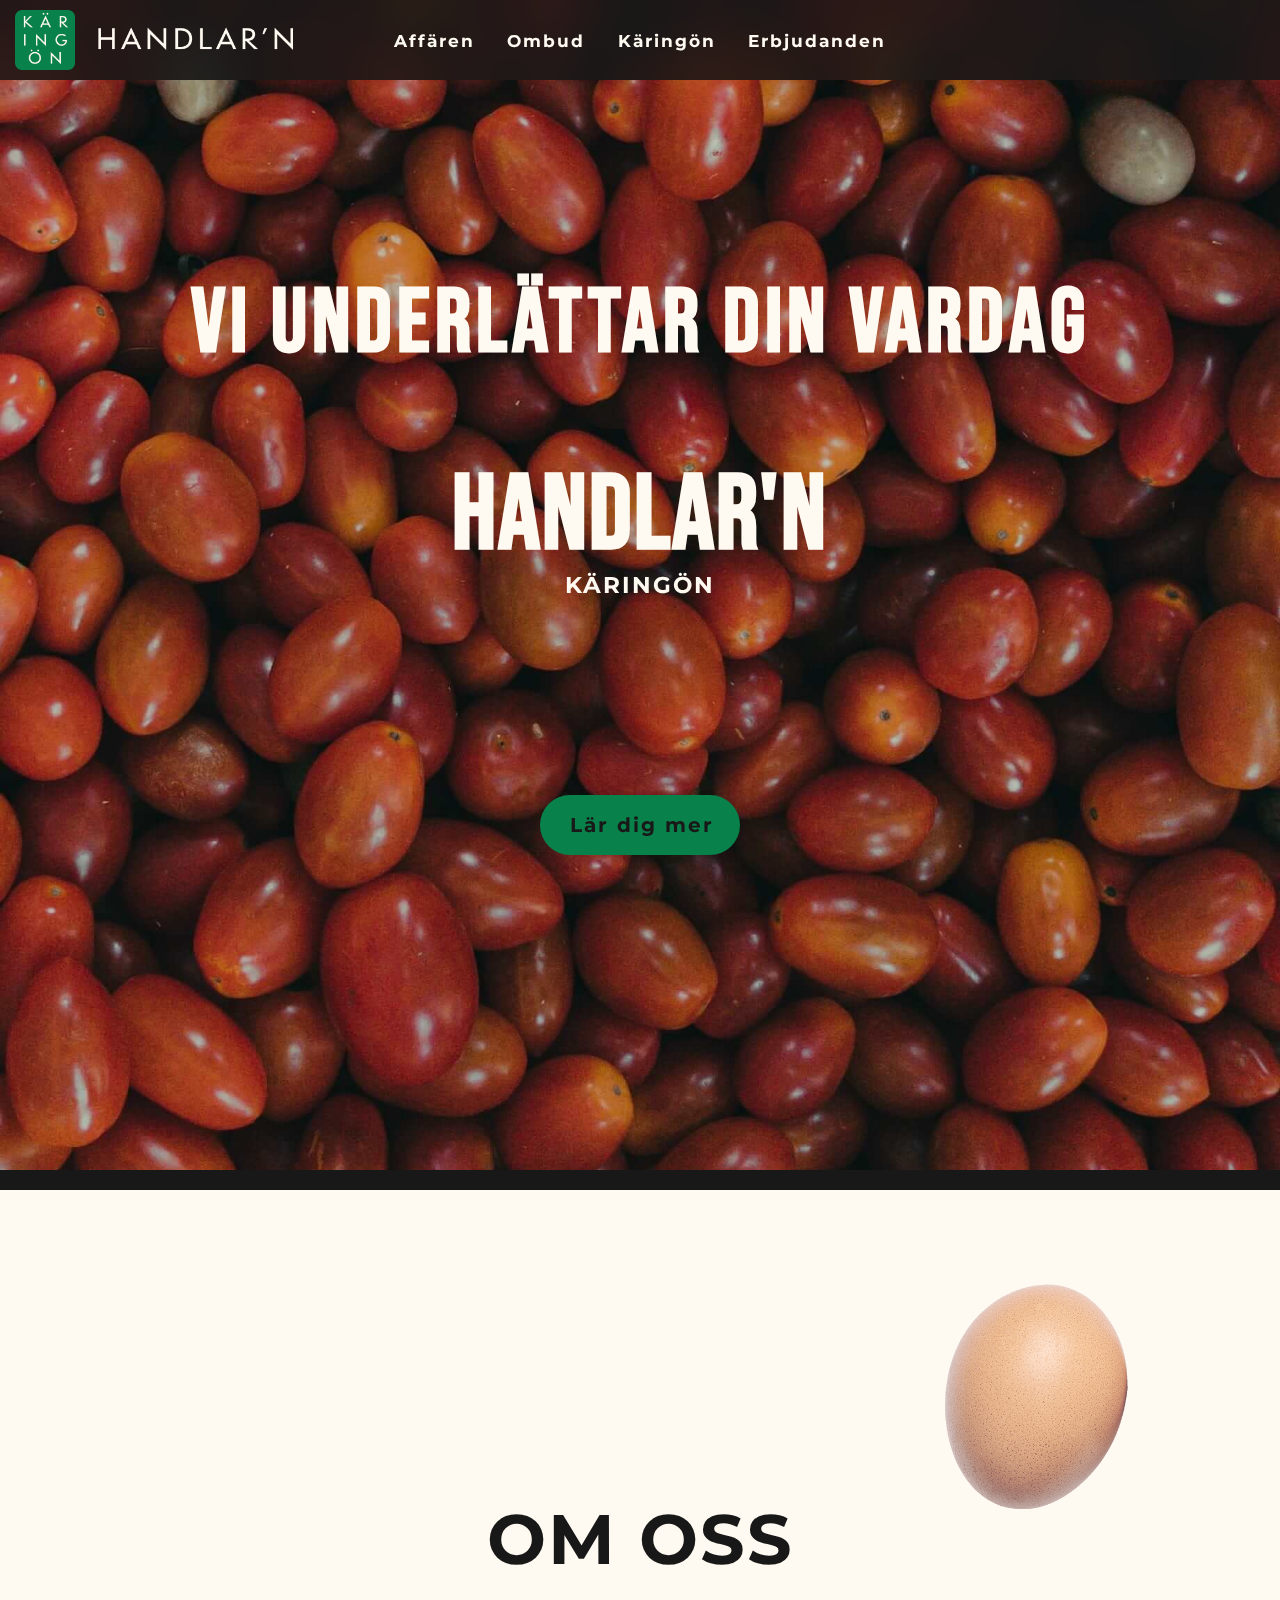
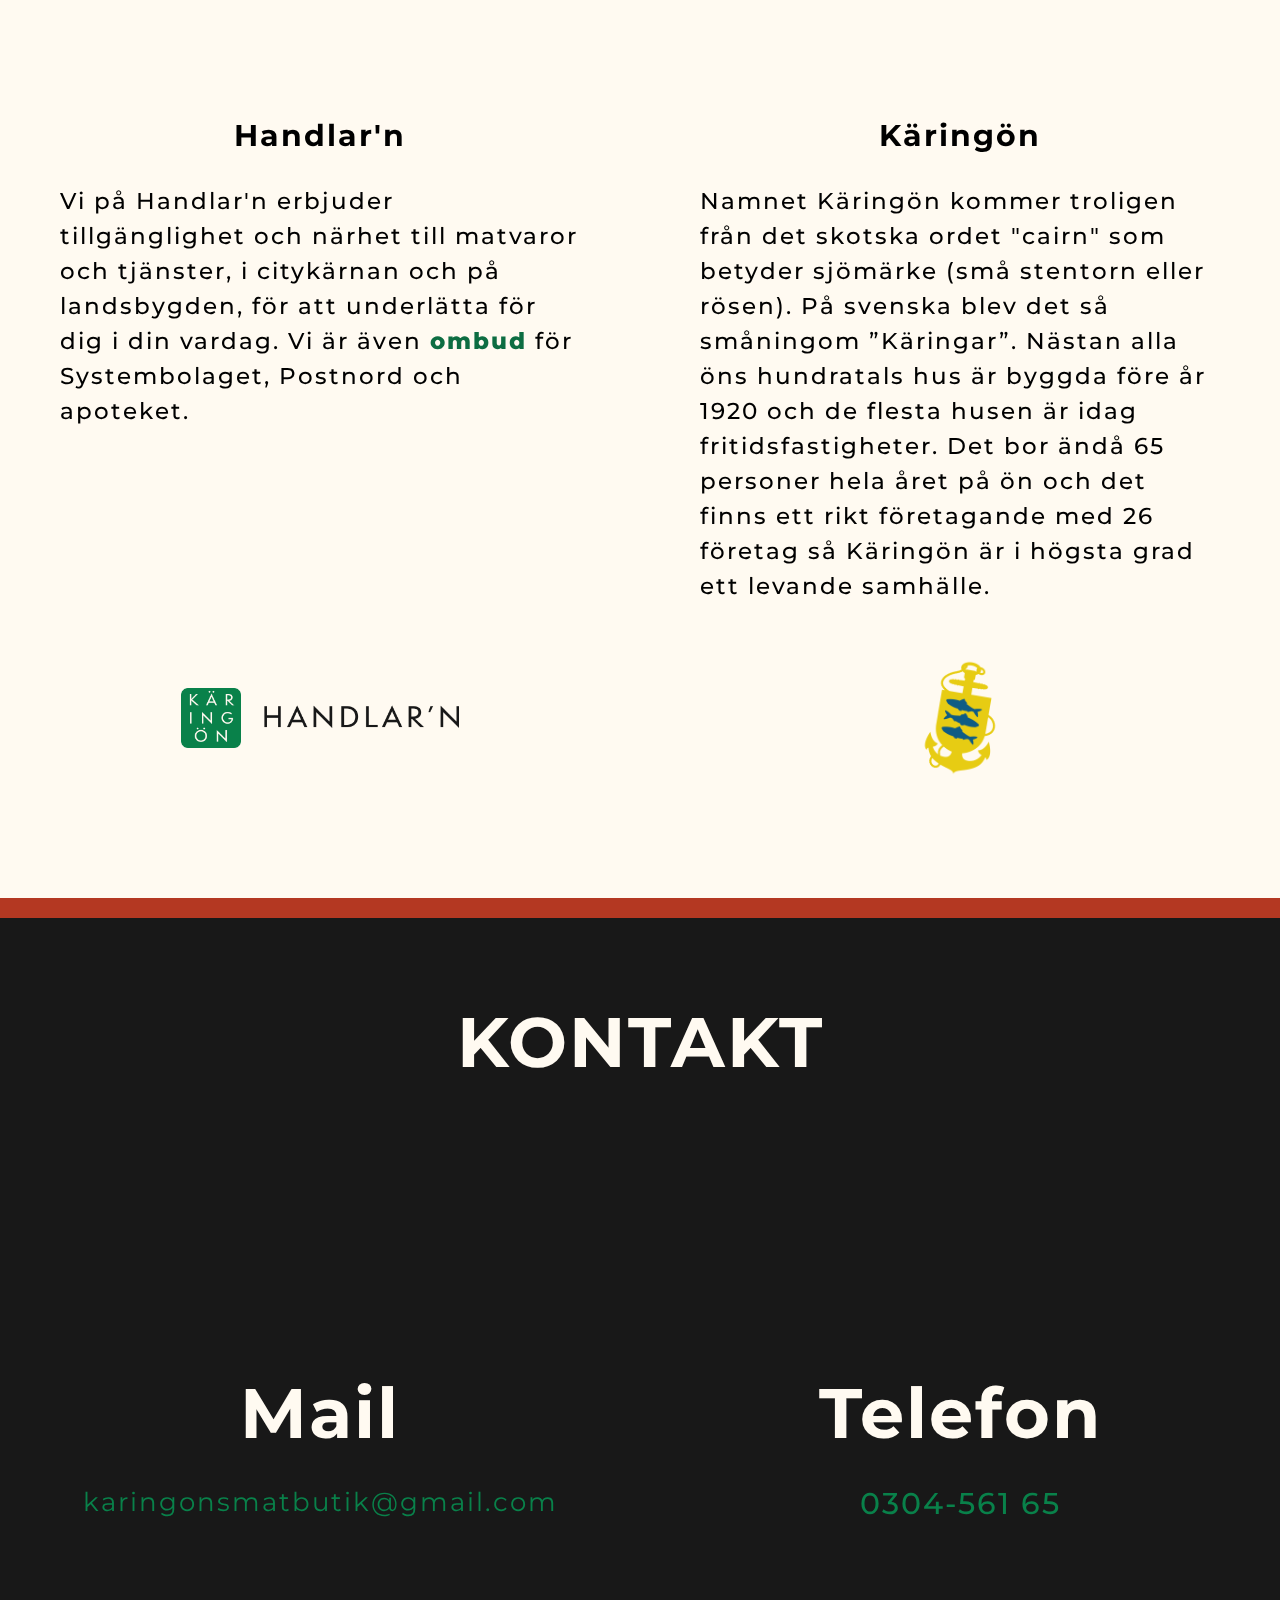
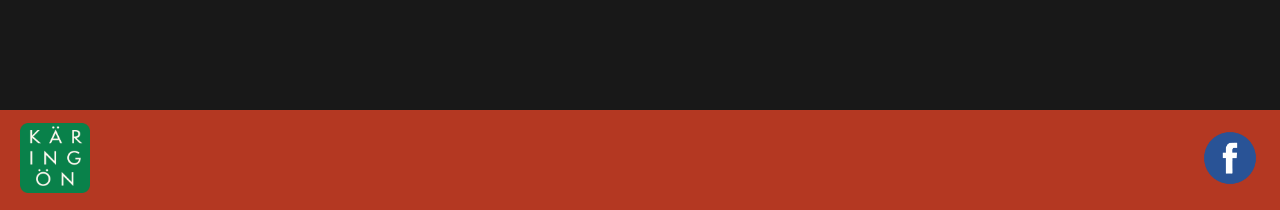
<file: index.html>
<!DOCTYPE html>
<html lang="en">

<head>
    <meta charset="UTF-8">
    <meta name="viewport" content="width=device-width, initial-scale=1">
    <link rel="stylesheet" href="css/style.css">
    <title>Hem | Handlar'n</title>

</head>

<body>

    <main id="index_wrapper">

        <div id="more_info_btn">

            <div id="more_info_text">
                <h3>Lär dig mer</h3>
            </div>

        </div>

        <div class="mobile_nav">

            <ul class="nav_list">

                <li class="nav_list_item">

                    <a class="nav_list_link" href="storeInfo.html">
                        <h2>Affären</h2>
                    </a>

                </li>

                <li class="nav_list_item">

                    <a class="nav_list_link" href="ombud.html">
                        <h2>Ombud</h2>
                    </a>

                </li>

                <li class="nav_list_item">

                    <a class="nav_list_link" href="karingon.html">
                        <h2>Käringön</h2>
                    </a>

                </li>

                <li class="nav_list_item">

                    <a class="nav_list_link" href="news.html">
                        <h2>Erbjudanden</h2>
                    </a>

                </li>

            </ul>

        </div>

        <header id="index_header">

            <div id="header_logo_wrapper">
                <a href="index.html" id="header_logo_link">
                    <img id="header_logo_img_full" src="img/logo/logotyp_full_white.png"
                        alt="Logotyp, Handlar'n Käringön">
                    <img id="header_logo_img_small" src="img/logo/logotyp_small.png" alt="Logotyp, Handlar'n Käringön">
                </a>
            </div>

            <div id="mobile_nav_btn_wrapper">
                <img id="mobile_nav_btn_img" src="img/menu_icon4.png" alt="Mobil meny knapp">
            </div>

            <nav id="index_nav">

                <ul class="nav_list">

                    <li class="nav_list_item">

                        <a class="nav_list_link" href="storeInfo.html">
                            <h2>Affären</h2>
                        </a>

                    </li>

                    <li class="nav_list_item">

                        <a class="nav_list_link" href="ombud.html">
                            <h2>Ombud</h2>
                        </a>

                    </li>

                    <li class="nav_list_item">

                        <a class="nav_list_link" href="karingon.html">
                            <h2>Käringön</h2>
                        </a>

                    </li>

                    <li class="nav_list_item">

                        <a class="nav_list_link" href="news.html">
                            <h2>Erbjudanden</h2>
                        </a>

                    </li>
                </ul>

            </nav>

        </header>

        <section class="first_section" id="welcome">
            <div id="welcome_title">
                <h1>VI UNDERLÄTTAR DIN VARDAG</h1>
            </div>

            <div id="welcome_content">
                <div id="welcome_text_1">
                    <h3>HANDLAR'N
                    </h3>
                </div>

                <div id="welcome_text_2">
                    <h3> KÄRINGÖN
                    </h3>
                </div>

            </div>


        </section>

        <div class="black_border"></div>

        <section id="om_oss_wrapper">

            <div id="om_oss_egg_background">
                <img src="img/egg_only_one.png" alt="Ett ägg">
            </div>

            <div class="section_title_container" id="om_oss_title_container">
                <h2 class="section_title">OM OSS</h2>
            </div>

            <div class="info_text" id="store_info">

                <h2>Handlar'n</h2>

                <p>Vi på Handlar'n erbjuder tillgänglighet och
                    närhet till matvaror och tjänster, i citykärnan och på
                    landsbygden, för att
                    underlätta för dig i din vardag.
                    Vi är även
                    <a id="ombud_text_link" href="ombud.html">ombud</a>
                    för Systembolaget, Postnord
                    och apoteket.
                </p>

                <div class="info_logo" id="info_store_logo">
                    <img src="img/logo/logotyp_full_black.png" alt="Logotyp, Handlar'n">
                </div>

            </div>

            <div class="info_text" id="island_info">

                <h2>Käringön</h2>

                <p>Namnet Käringön kommer troligen från det skotska ordet "cairn" som betyder sjömärke
                    (små stentorn eller rösen). På svenska blev det så småningom ”Käringar”. Nästan alla öns hundratals
                    hus är
                    byggda före år 1920 och de flesta husen är idag fritidsfastigheter.

                    Det bor ändå 65 personer hela året på ön och det finns ett rikt företagande
                    med 26 företag så Käringön är
                    i högsta grad ett levande samhälle.
                </p>

                <div class="info_logo" id="info_island_logo">
                    <a target="_blank" href="https://www.xn--destinationkringn-1qb06a.se/sv-SE">
                        <img src="img/vpklogo.png" alt="Logotyp, VPK">
                    </a>

                </div>

            </div>

            <div id="scroll_to"></div>

            <div class="info_logo" id="info_store_logo_desk">
                <img src="img/logo/logotyp_full_black.png" alt="Logotyp, Handlar'n">
            </div>

            <div class="info_logo" id="info_island_logo_desk">
                <a target="_blank" href="https://www.xn--destinationkringn-1qb06a.se/sv-SE">
                    <img src="img/vpklogo.png" alt="Logotyp, VPK">
                </a>

            </div>

        </section>

        <div class="red_border"></div>

        <section id="kontakt">
            <div class="section_title_container" id="kontakt_title_container">
                <h2 class="section_title" id="kontakt_title">KONTAKT</h2>


            </div>

            <article class="info_text kontakt_content" id="kontakt_mail">
                <h2>Mail</h2>
                <a href="mailto:karingonsmatbutik@gmail.com">karingonsmatbutik@gmail.com</a>

            </article>

            <article class="info_text kontakt_content" id="kontakt_telefon">
                <h2>Telefon</h2>
                <p>0304-561 65</p>
            </article>

        </section>

        <footer id="index_footer">

            <div class="footer_logo_container">
                <img class="footer_logo" src="img/logo/logotyp_small.png" alt="Logotyp, Handlar'n">

            </div>

            <div class="footer_fbLogo_container">

                <a target="_blank" href="https://www.facebook.com/Handlarn-K%C3%A4ring%C3%B6n-1629274747328623/">
                    <img class="footer_fbLogo" src="img/facebook_logo.png" alt="Facebook logotyp">

                </a>

            </div>

        </footer>

    </main>

    <script src="js/main.js"></script>

</body>

</html>
</file>
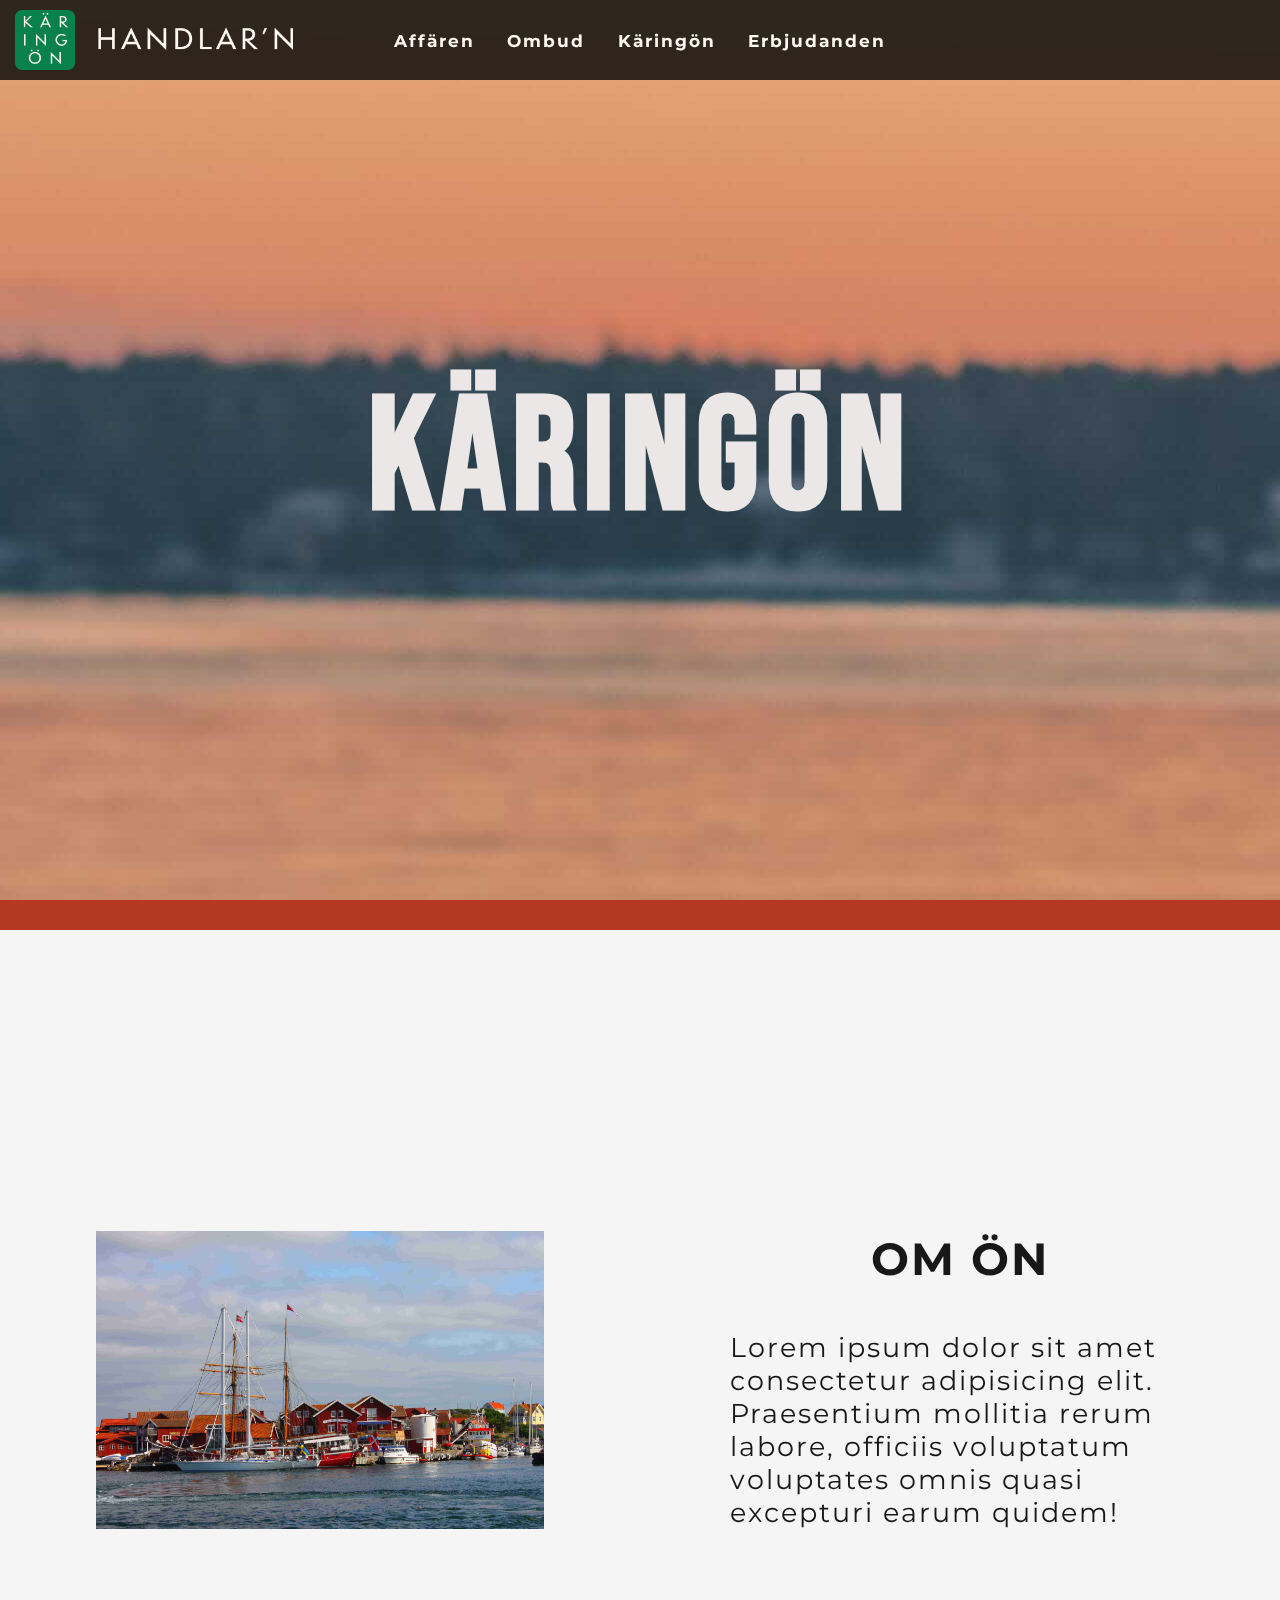
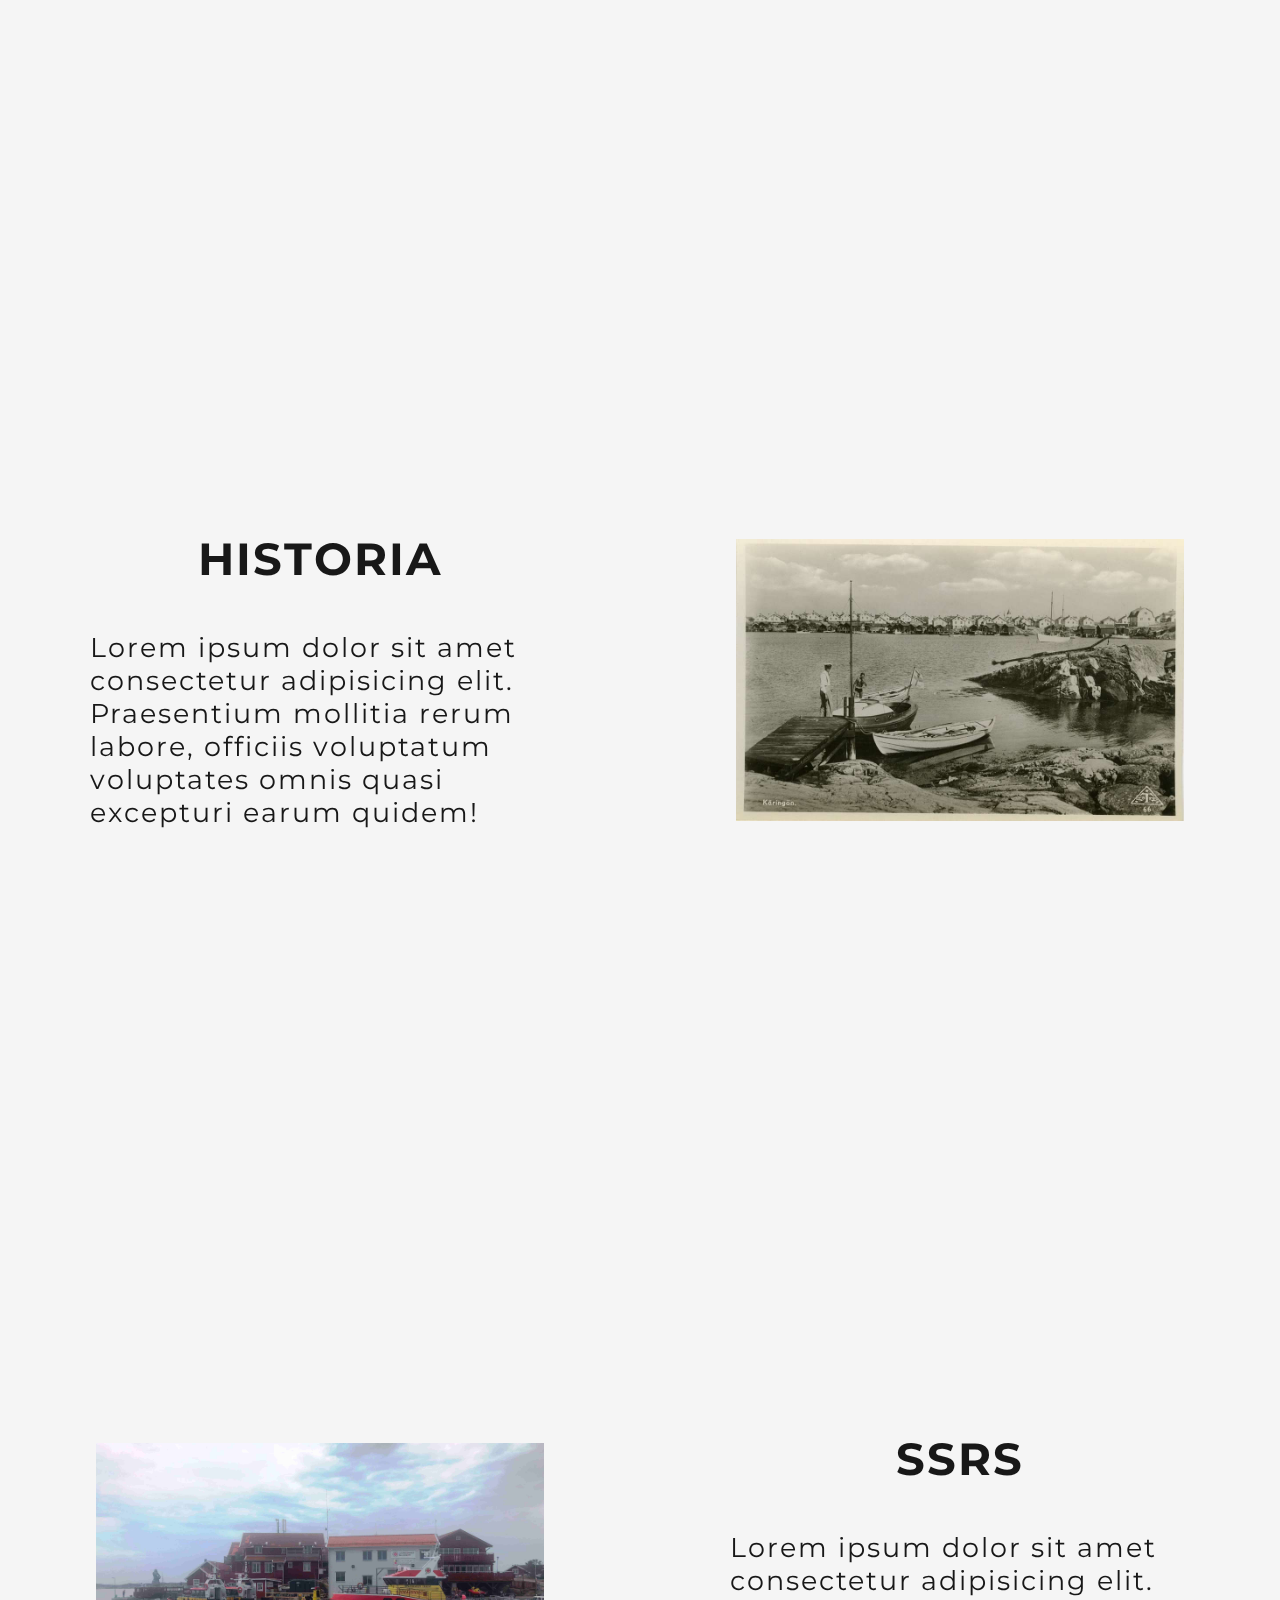
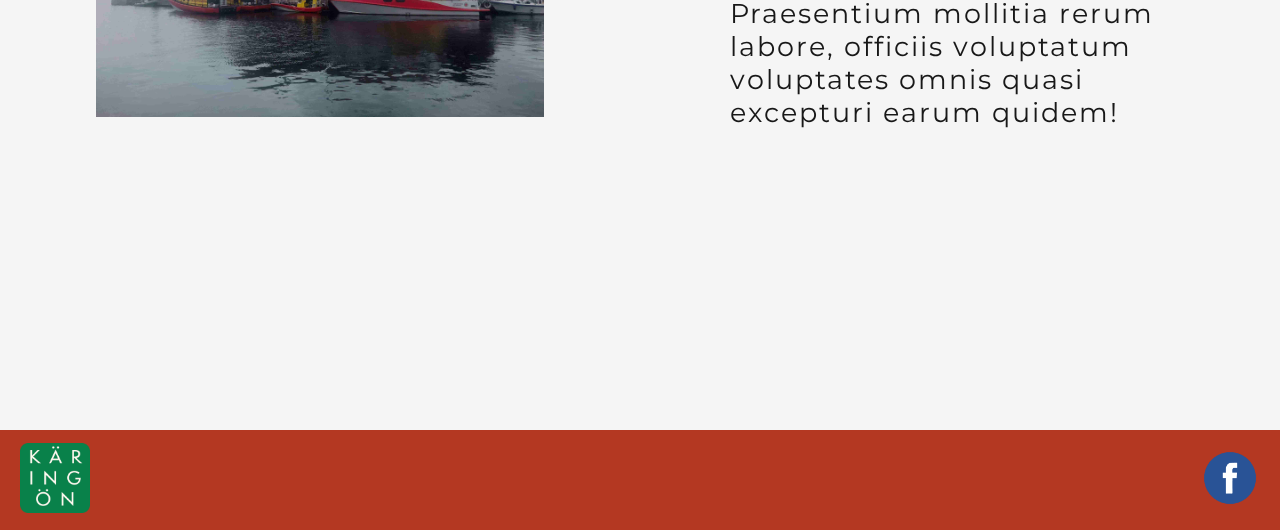
<file: karingon.html>
<!DOCTYPE html>
<html lang="en">

<head>
    <meta charset="UTF-8" />
    <meta http-equiv="X-UA-Compatible" content="IE=edge" />
    <meta name="viewport" content="width=device-width, initial-scale=1.0" />
    <title>Käringön | Handlar'n</title>
    <link rel="stylesheet" href="css/style.css" />
</head>

<body>
    <main id="karingon_wrapper">
        <div class="mobile_nav">
            <ul class="nav_list">
                <li class="nav_list_item">
                    <a class="nav_list_link" href="storeInfo.html">
                        <h2>Affären</h2>
                    </a>
                </li>

                <li class="nav_list_item">
                    <a class="nav_list_link" href="ombud.html">
                        <h2>Ombud</h2>
                    </a>
                </li>

                <li class="nav_list_item">
                    <a class="nav_list_link" href="karingon.html">
                        <h2>Käringön</h2>
                    </a>
                </li>

                <li class="nav_list_item">
                    <a class="nav_list_link" href="news.html">
                        <h2>Erbjudanden</h2>
                    </a>
                </li>
            </ul>
        </div>

        <header>
            <div id="header_logo_wrapper">
                <a href="index.html" id="header_logo_link">
                    <img id="header_logo_img_full" src="img/logo/logotyp_full_white.png"
                        alt="Logotyp, Handlar'n Käringön" />
                    <img id="header_logo_img_small" src="img/logo/logotyp_small.png"
                        alt="Logotyp, Handlar'n Käringön" />
                </a>
            </div>

            <div id="mobile_nav_btn_wrapper">
                <img id="mobile_nav_btn_img" src="img/menu_icon4.png" alt="Mobil meny knapp" />
            </div>

            <nav id="index_nav">
                <ul class="nav_list">
                    <li class="nav_list_item">
                        <a class="nav_list_link" href="storeInfo.html">
                            <h2>Affären</h2>
                        </a>
                    </li>

                    <li class="nav_list_item">
                        <a class="nav_list_link" href="ombud.html">
                            <h2>Ombud</h2>
                        </a>
                    </li>

                    <li class="nav_list_item">
                        <a class="nav_list_link" href="karingon.html">
                            <h2>Käringön</h2>
                        </a>
                    </li>
                    <li class="nav_list_item">
                        <a class="nav_list_link" href="news.html">
                            <h2>Erbjudanden</h2>
                        </a>
                    </li>
                </ul>
            </nav>
        </header>

        <div id="karingon_title_container">
            <h1>KÄRINGÖN</h1>
        </div>

        <div id="karingon_border"></div>

        <article class="k_img" id="k_img_about_island">
            <img src="img/karingon_hamn.jpg" alt="Hamnen på Käringön" />
        </article>

        <article class="k_text_article" id="k_about_island">
            <h3>OM ÖN</h3>
            <p>
                Lorem ipsum dolor sit amet consectetur adipisicing elit. Praesentium
                mollitia rerum labore, officiis voluptatum voluptates omnis quasi
                excepturi earum quidem!
            </p>
        </article>

        <article class="k_img" id="k_img_history">
            <img src="img/island_historia.jpg" alt="Gammal svartvit bild på Käringön" />
        </article>

        <article class="k_text_article" id="k_history">
            <h3>HISTORIA</h3>
            <p>
                Lorem ipsum dolor sit amet consectetur adipisicing elit. Praesentium
                mollitia rerum labore, officiis voluptatum voluptates omnis quasi
                excepturi earum quidem!
            </p>
        </article>

        <article class="k_img" id="k_img_ssrs">
            <img src="img/ssrs.jpg" alt="Bild på sjöräddningsbåtar i Käringöns hamn" />
        </article>

        <article class="k_text_article" id="k_ssrs">
            <h3>SSRS</h3>
            <p>
                Lorem ipsum dolor sit amet consectetur adipisicing elit. Praesentium
                mollitia rerum labore, officiis voluptatum voluptates omnis quasi
                excepturi earum quidem!
            </p>
        </article>

        <footer>
            <div class="footer_logo_container">
                <img class="footer_logo" src="img/logo/logotyp_small.png" alt="Logotyp, Handlar'n" />
            </div>

            <div class="footer_fbLogo_container">
                <a target="_blank" href="https://www.facebook.com/Handlarn-K%C3%A4ring%C3%B6n-1629274747328623/">
                    <img class="footer_fbLogo" src="img/facebook_logo.png" alt="Facebook logotyp" />
                </a>
            </div>
        </footer>
    </main>

    <script src="js/main.js"></script>
</body>

</html>
</file>
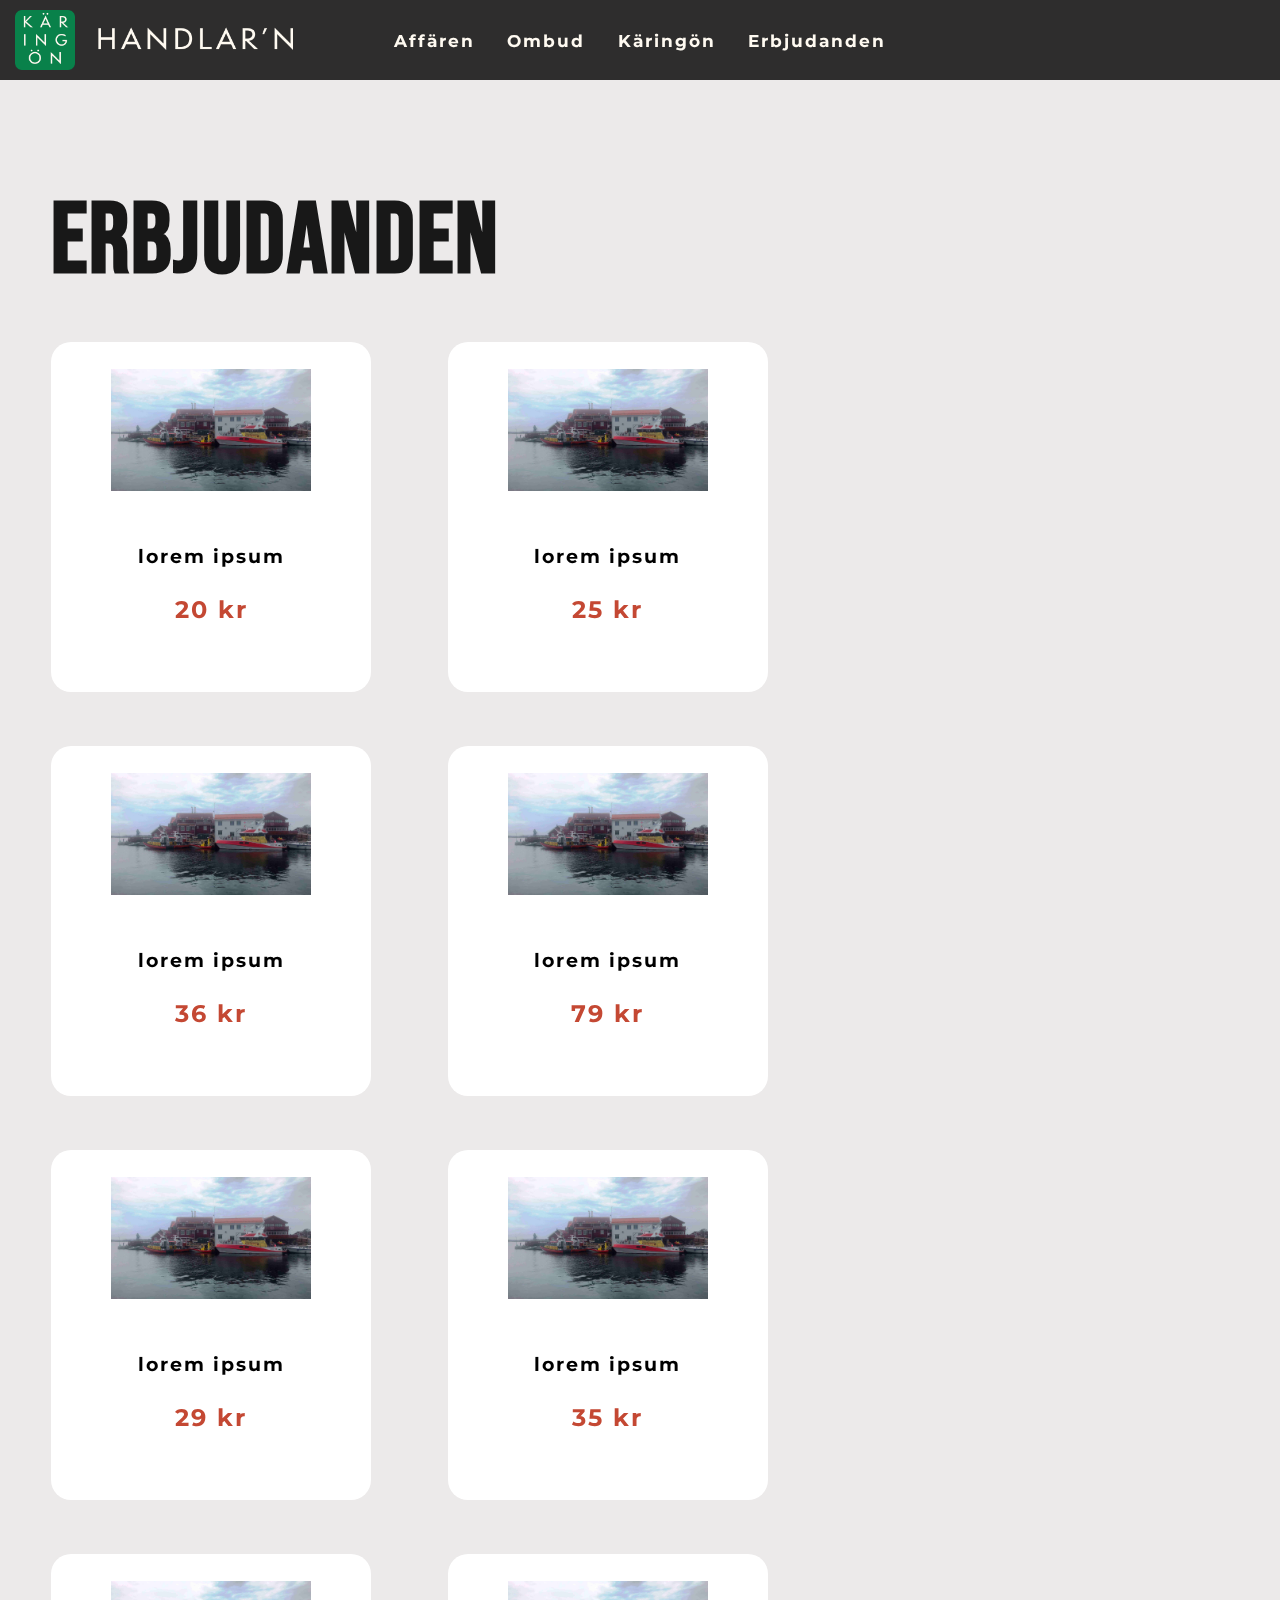
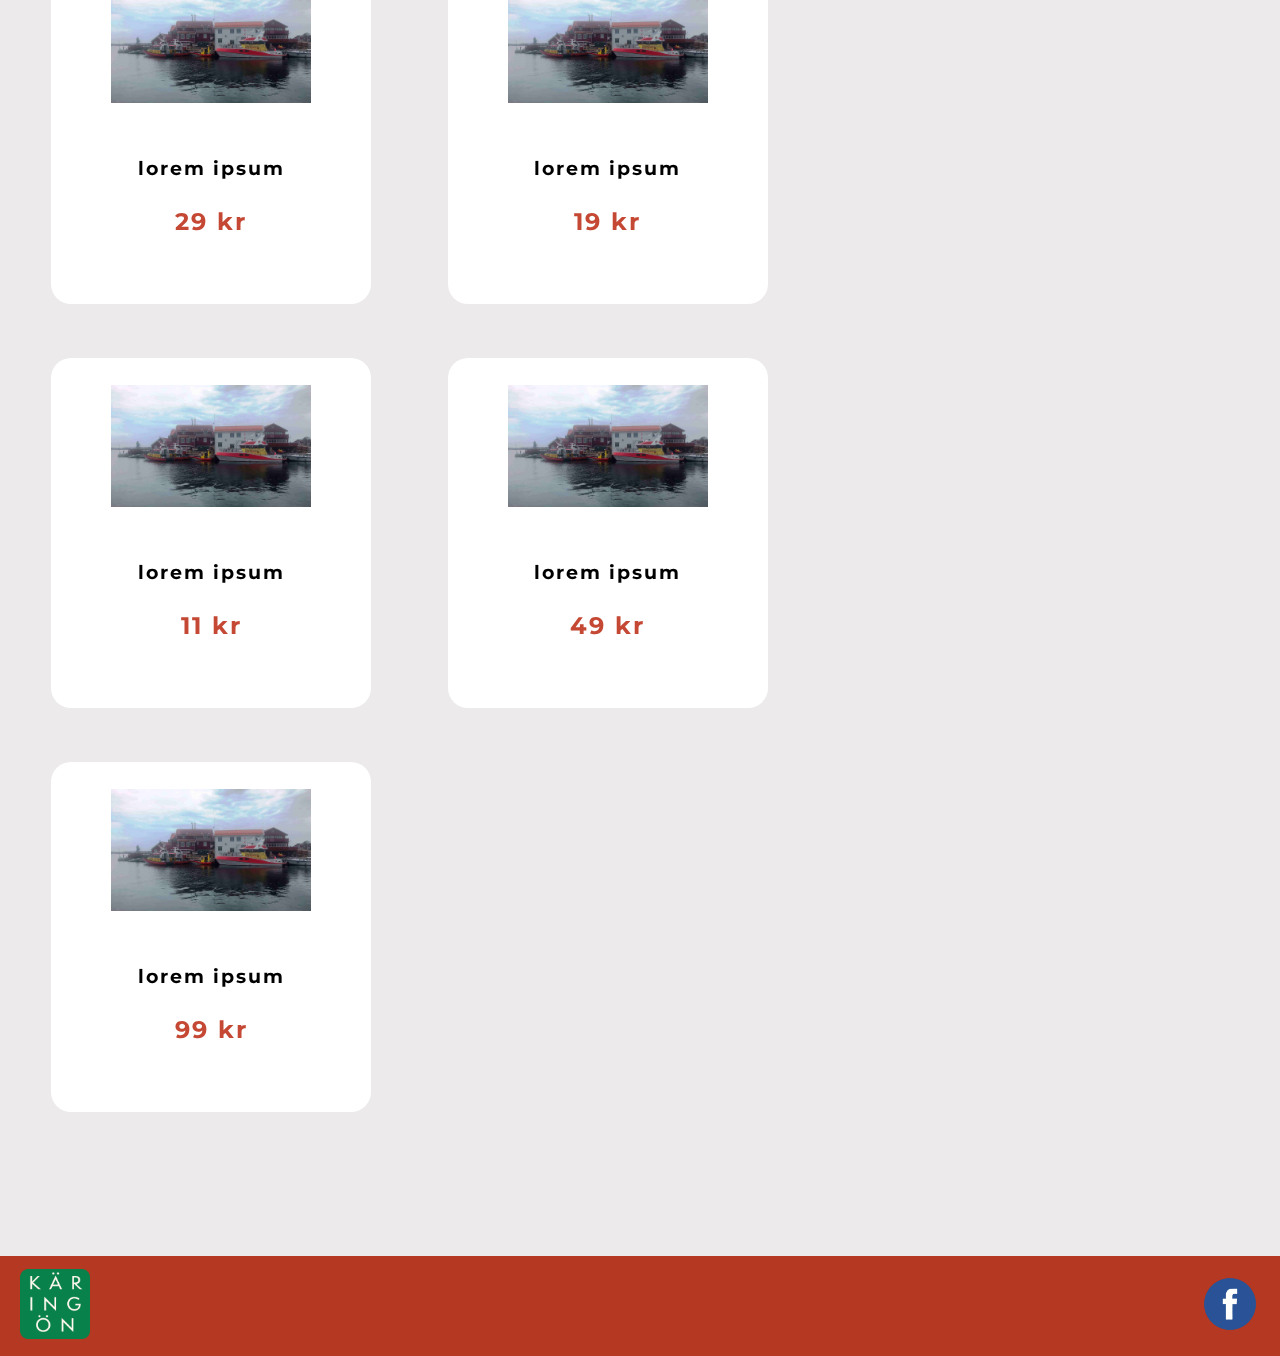
<file: news.html>
<!DOCTYPE html>
<html lang="en">

<head>
    <meta charset="UTF-8" />
    <meta http-equiv="X-UA-Compatible" content="IE=edge" />
    <meta name="viewport" content="width=device-width, initial-scale=1.0" />
    <title>Erbjudanden | Handlar'n</title>
    <link rel="stylesheet" href="css/style.css" />
</head>

<body>
    <main id="news_wrapper">
        <div class="mobile_nav">
            <ul class="nav_list">
                <li class="nav_list_item">
                    <a class="nav_list_link" href="storeInfo.html">
                        <h2>Affären</h2>
                    </a>
                </li>

                <li class="nav_list_item">
                    <a class="nav_list_link" href="ombud.html">
                        <h2>Ombud</h2>
                    </a>
                </li>

                <li class="nav_list_item">
                    <a class="nav_list_link" href="karingon.html">
                        <h2>Käringön</h2>
                    </a>
                </li>
                <li class="nav_list_item">
                    <a class="nav_list_link" href="news.html">
                        <h2>Erbjudanden</h2>
                    </a>
                </li>
            </ul>
        </div>

        <header>
            <div id="header_logo_wrapper">
                <a href="index.html" id="header_logo_link">
                    <img id="header_logo_img_full" src="img/logo/logotyp_full_white.png"
                        alt="Logotyp, Handlar'n Käringön" />
                    <img id="header_logo_img_small" src="img/logo/logotyp_small.png"
                        alt="Logotyp, Handlar'n Käringön" />
                </a>
            </div>

            <div id="mobile_nav_btn_wrapper">
                <img id="mobile_nav_btn_img" src="img/menu_icon4.png" alt="Mobil meny knapp" />
            </div>

            <nav id="index_nav">
                <ul class="nav_list">
                    <li class="nav_list_item">
                        <a class="nav_list_link" href="storeInfo.html">
                            <h2>Affären</h2>
                        </a>
                    </li>

                    <li class="nav_list_item">
                        <a class="nav_list_link" href="ombud.html">
                            <h2>Ombud</h2>
                        </a>
                    </li>

                    <li class="nav_list_item">
                        <a class="nav_list_link" href="karingon.html">
                            <h2>Käringön</h2>
                        </a>
                    </li>

                    <li class="nav_list_item">
                        <a class="nav_list_link" href="news.html">
                            <h2>Erbjudanden</h2>
                        </a>
                    </li>
                </ul>
            </nav>
        </header>

        <div id="news_title_container">
            <h1>Erbjudanden</h1>
        </div>

        <section id="offers_container">
            <ul id="offers_list">
                <li class="offers_list_item">
                    <img src="img/ssrs.jpg" alt="Placeholder för erbjudanden" />
                    <h3>lorem ipsum</h3>
                    <h2>20 kr</h2>
                </li>

                <li class="offers_list_item">
                    <img src="img/ssrs.jpg" alt="Placeholder för erbjudanden" />
                    <h3>lorem ipsum</h3>
                    <h2>25 kr</h2>
                </li>

                <li class="offers_list_item">
                    <img src="img/ssrs.jpg" alt="Placeholder för erbjudanden" />
                    <h3>lorem ipsum</h3>
                    <h2>36 kr</h2>
                </li>

                <li class="offers_list_item">
                    <img src="img/ssrs.jpg" alt="Placeholder för erbjudanden" />
                    <h3>lorem ipsum</h3>
                    <h2>79 kr</h2>
                </li>

                <li class="offers_list_item">
                    <img src="img/ssrs.jpg" alt="Placeholder för erbjudanden" />
                    <h3>lorem ipsum</h3>
                    <h2>29 kr</h2>
                </li>

                <li class="offers_list_item">
                    <img src="img/ssrs.jpg" alt="Placeholder för erbjudanden" />
                    <h3>lorem ipsum</h3>
                    <h2>35 kr</h2>
                </li>

                <li class="offers_list_item">
                    <img src="img/ssrs.jpg" alt="Placeholder för erbjudanden" />
                    <h3>lorem ipsum</h3>
                    <h2>29 kr</h2>
                </li>

                <li class="offers_list_item">
                    <img src="img/ssrs.jpg" alt="Placeholder för erbjudanden" />
                    <h3>lorem ipsum</h3>
                    <h2>19 kr</h2>
                </li>

                <li class="offers_list_item">
                    <img src="img/ssrs.jpg" alt="Placeholder för erbjudanden" />
                    <h3>lorem ipsum</h3>
                    <h2>11 kr</h2>
                </li>

                <li class="offers_list_item">
                    <img src="img/ssrs.jpg" alt="Placeholder för erbjudanden" />
                    <h3>lorem ipsum</h3>
                    <h2>49 kr</h2>
                </li>

                <li class="offers_list_item">
                    <img src="img/ssrs.jpg" alt="Placeholder för erbjudanden" />
                    <h3>lorem ipsum</h3>
                    <h2>99 kr</h2>
                </li>
            </ul>
        </section>

        <footer>
            <div class="footer_logo_container">
                <img class="footer_logo" src="img/logo/logotyp_small.png" alt="Logotyp, Handlar'n" />
            </div>

            <div class="footer_fbLogo_container">
                <a target="_blank" href="https://www.facebook.com/Handlarn-K%C3%A4ring%C3%B6n-1629274747328623/">
                    <img class="footer_fbLogo" src="img/facebook_logo.png" alt="Facebook logotyp" />
                </a>
            </div>
        </footer>
    </main>

    <script src="js/main.js"></script>
</body>

</html>
</file>
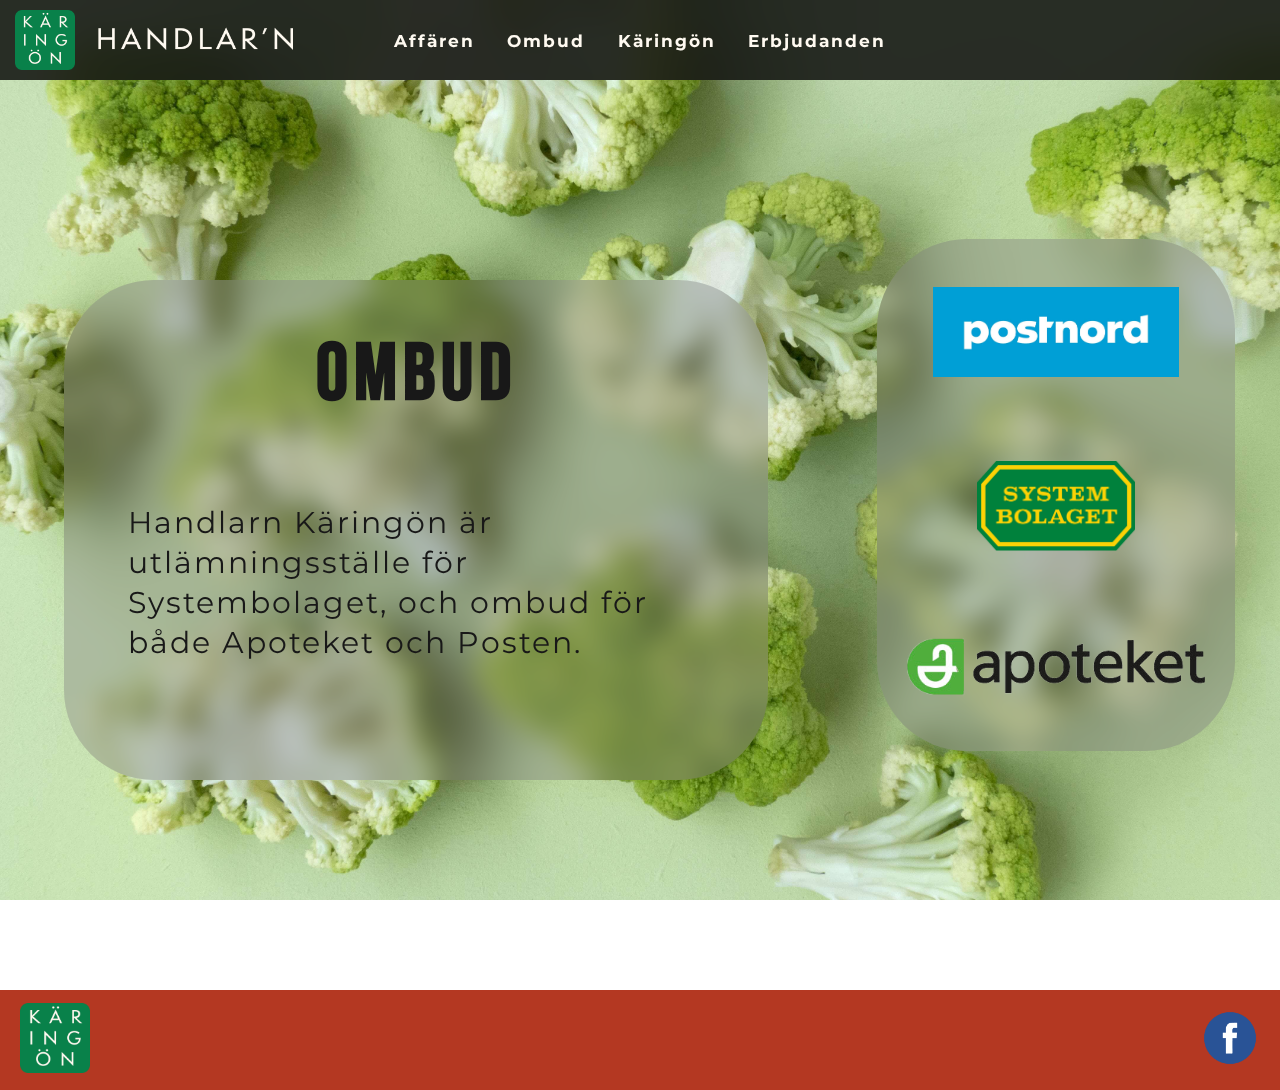
<file: ombud.html>
<!DOCTYPE html>
<html lang="en">

<head>
    <meta charset="UTF-8" />
    <meta http-equiv="X-UA-Compatible" content="IE=edge" />
    <meta name="viewport" content="width=device-width, initial-scale=1.0" />
    <title>Ombud | Handlar'n</title>
    <link rel="stylesheet" href="css/style.css" />
</head>

<body>
    <main id="ombud_wrapper">
        <div class="mobile_nav">
            <ul class="nav_list">
                <li class="nav_list_item">
                    <a class="nav_list_link" href="storeInfo.html">
                        <h2>Affären</h2>
                    </a>
                </li>

                <li class="nav_list_item">
                    <a class="nav_list_link" href="ombud.html">
                        <h2>Ombud</h2>
                    </a>
                </li>

                <li class="nav_list_item">
                    <a class="nav_list_link" href="karingon.html">
                        <h2>Käringön</h2>
                    </a>
                </li>
                <li class="nav_list_item">
                    <a class="nav_list_link" href="news.html">
                        <h2>Erbjudanden</h2>
                    </a>
                </li>
            </ul>
        </div>

        <header>
            <div id="header_logo_wrapper">
                <a href="index.html" id="header_logo_link">
                    <img id="header_logo_img_full" src="img/logo/logotyp_full_white.png"
                        alt="Logotyp, Handlar'n Käringön" />
                    <img id="header_logo_img_small" src="img/logo/logotyp_small.png"
                        alt="Logotyp, Handlar'n Käringön" />
                </a>
            </div>

            <div id="mobile_nav_btn_wrapper">
                <img id="mobile_nav_btn_img" src="img/menu_icon4.png" alt="Mobil meny knapp" />
            </div>

            <nav id="index_nav">
                <ul class="nav_list">
                    <li class="nav_list_item">
                        <a class="nav_list_link" href="storeInfo.html">
                            <h2>Affären</h2>
                        </a>
                    </li>

                    <li class="nav_list_item">
                        <a class="nav_list_link" href="ombud.html">
                            <h2>Ombud</h2>
                        </a>
                    </li>

                    <li class="nav_list_item">
                        <a class="nav_list_link" href="karingon.html">
                            <h2>Käringön</h2>
                        </a>
                    </li>

                    <li class="nav_list_item">
                        <a class="nav_list_link" href="news.html">
                            <h2>Erbjudanden</h2>
                        </a>
                    </li>
                </ul>
            </nav>
        </header>

        <section id="ombud_content">
            <div id="ombud_content_background"></div>

            <h2 id="ombud_title">OMBUD</h2>
            <p>
                Handlarn Käringön är utlämningsställe för Systembolaget, och ombud för
                både Apoteket och Posten.
            </p>
        </section>

        <aside id="ombud_logos">
            <div id="ombud_logos_background"></div>
            <ul id="logos_list">
                <li class="logo_list_item">
                    <a target="_blank" class="logo_list_a" href="https://www.postnord.se/">
                        <img class="logo_list_img" id="postnord_logo" src="img/postnordlogo.webp"
                            alt="Logotyp, Postnord" />
                    </a>
                </li>

                <li class="logo_list_item">
                    <a target="_blank" class="logo_list_a" href="https://www.systembolaget.se/">
                        <img class="logo_list_img" id="system_logo" src="img/systembolagetlogo.png"
                            alt="Logotyp, Systembolaget" />
                    </a>
                </li>

                <li class="logo_list_item">
                    <a target="_blank" class="logo_list_a" href="https://www.apoteket.se/">
                        <img class="logo_list_img" id="apotek_logo" src="img/apoteketlogo2.png"
                            alt="Logotyp, Apoteket" />
                    </a>
                </li>
            </ul>
        </aside>

        <footer>
            <div class="footer_logo_container">
                <img class="footer_logo" src="img/logo/logotyp_small.png" alt="Logotyp, Handlar'n" />
            </div>

            <div class="footer_fbLogo_container">
                <a target="_blank" href="https://www.facebook.com/Handlarn-K%C3%A4ring%C3%B6n-1629274747328623/">
                    <img class="footer_fbLogo" src="img/facebook_logo.png" alt="Facebook logotyp" />
                </a>
            </div>
        </footer>
    </main>
    <script src="js/main.js"></script>
</body>

</html>
</file>
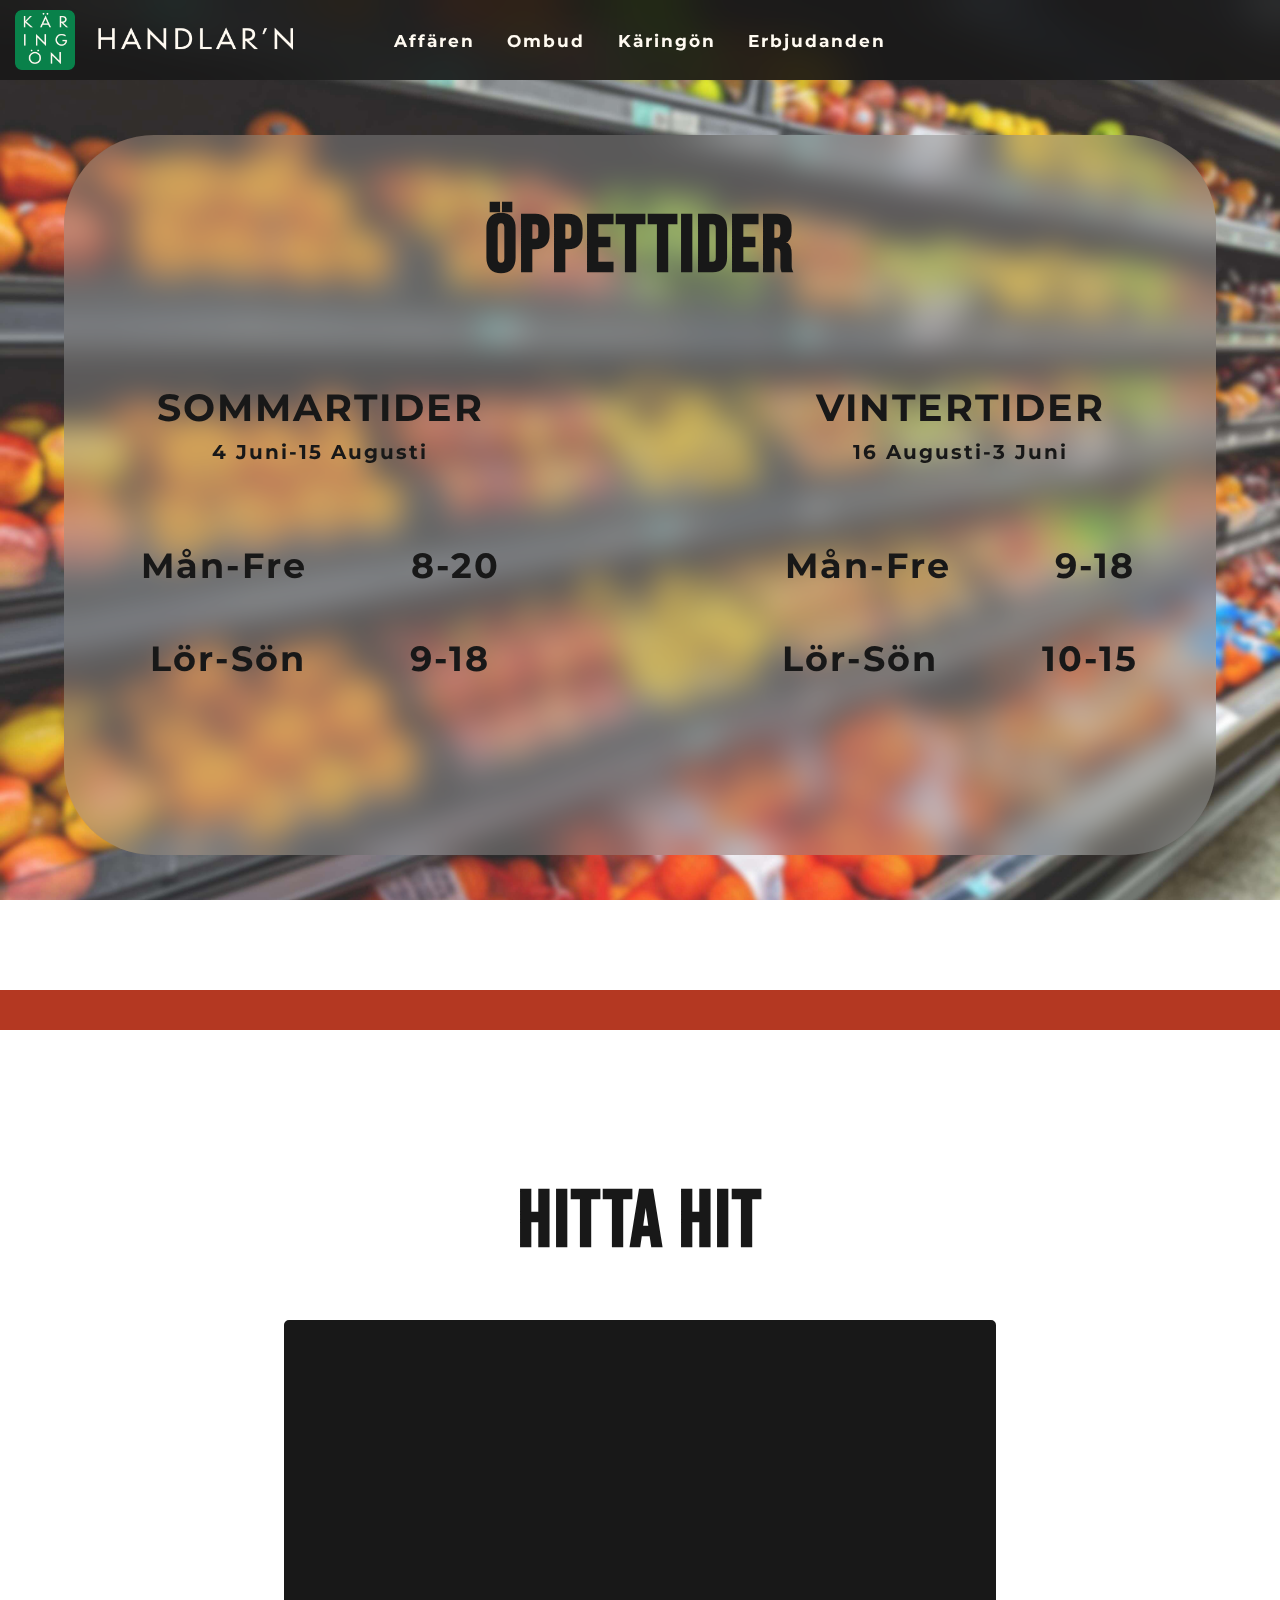
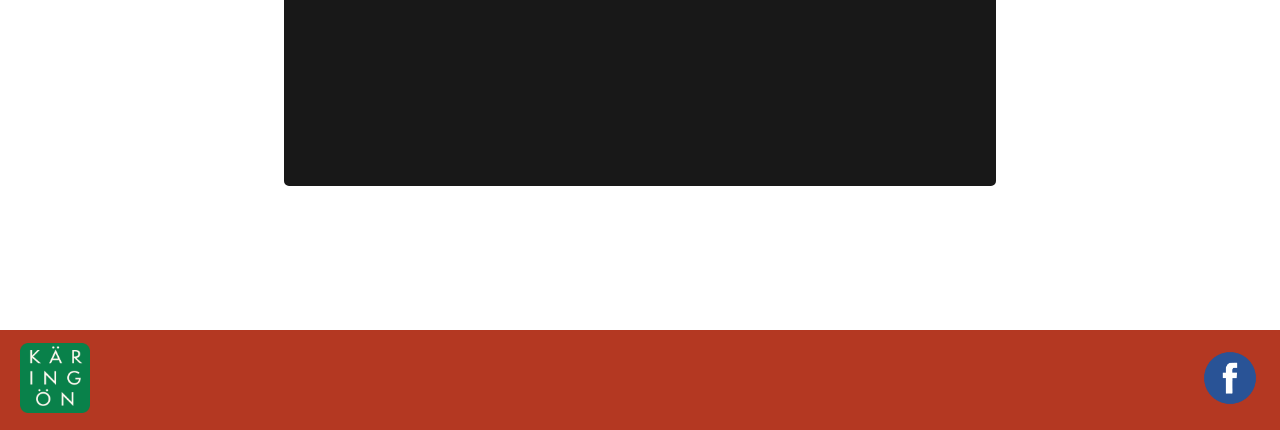
<file: storeInfo.html>
<!DOCTYPE html>
<html lang="en">

<head>
    <meta charset="UTF-8">
    <meta http-equiv="X-UA-Compatible" content="IE=edge">
    <meta name="viewport" content="width=device-width, initial-scale=1.0">
    <link rel="stylesheet" href="css/style.css">
    <title>Affären | Handlar'n</title>
</head>

<body id="store_body">

    <main id="storeInfoWrapper">

        <div class="mobile_nav">

            <ul class="nav_list">

                <li class="nav_list_item">

                    <a class="nav_list_link" href="storeInfo.html">
                        <h2>Affären</h2>
                    </a>

                </li>

                <li class="nav_list_item">

                    <a class="nav_list_link" href="ombud.html">
                        <h2>Ombud</h2>
                    </a>

                </li>
                <li class="nav_list_item">

                    <a class="nav_list_link" href="karingon.html">
                        <h2>Käringön</h2>
                    </a>

                </li>
                <li class="nav_list_item">

                    <a class="nav_list_link" href="news.html">
                        <h2>Erbjudanden</h2>
                    </a>

                </li>
            </ul>
        </div>

        <div id="hours_background"></div>

        <header>

            <div id="header_logo_wrapper">
                <a href="index.html" id="header_logo_link">
                    <img id="header_logo_img_full" src="img/logo/logotyp_full_white.png"
                        alt="Logotyp, Handlar'n Käringön">
                    <img id="header_logo_img_small" src="img/logo/logotyp_small.png" alt="Logotyp, Handlar'n Käringön">
                </a>
            </div>

            <div id="mobile_nav_btn_wrapper">
                <img id="mobile_nav_btn_img" src="img/menu_icon4.png" alt="Mobil meny knapp">
            </div>

            <nav id="index_nav">

                <ul class="nav_list">

                    <li class="nav_list_item">

                        <a class="nav_list_link" href="storeInfo.html">
                            <h2>Affären</h2>
                        </a>

                    </li>

                    <li class="nav_list_item">

                        <a class="nav_list_link" href="ombud.html">
                            <h2>Ombud</h2>
                        </a>

                    </li>

                    <li class="nav_list_item">

                        <a class="nav_list_link" href="karingon.html">
                            <h2>Käringön</h2>
                        </a>

                    </li>
                    <li class="nav_list_item">

                        <a class="nav_list_link" href="news.html">
                            <h2>Erbjudanden</h2>
                        </a>

                    </li>

                </ul>

            </nav>

        </header>

        <div id="hours_red_border"></div>

        <section id="hours">

            <div class="section_title_container" id="hours_title_container">
                <h2 class="section_title" id="hours_title"> ÖPPETTIDER</h2>
            </div>

            <article class="hours_content" id="hours_season">

                <div class="content_title">
                    <h2>SOMMARTIDER</h2>
                    <h4>4 Juni-15 Augusti</h4>
                </div>

                <div class="hours_days_wrapper">

                    <div class="weekdays">
                        <div class="days">
                            <h4>Mån-Fre</h4>
                        </div>

                        <div class="hours_hours">
                            <h4>8-20</h4>
                        </div>

                    </div>

                    <div class="weekend">
                        <div class="days">
                            <h4>Lör-Sön</h4>
                        </div>


                        <div class="hours_hours">
                            <h4>9-18</h4>
                        </div>
                    </div>

                </div>
            </article>

            <article class="hours_content" id="hours__off_season">

                <div class="content_title">
                    <h2>VINTERTIDER</h2>
                    <h4>16 Augusti-3 Juni</h4>
                </div>

                <div class="hours_days_wrapper">
                    <div class="weekdays">
                        <div class="days">
                            <h4>Mån-Fre</h4>

                        </div>

                        <div class="hours_hours">
                            <h4>9-18</h4>
                        </div>
                    </div>

                    <div class="weekend">
                        <div class="days">

                            <h4>Lör-Sön</h4>
                        </div>

                        <div class="hours_hours">
                            <h4>10-15</h4>
                        </div>
                    </div>

                </div>
            </article>

        </section>

        <section id="hitta_hit">

            <h1 id="hitta_hit_title" class="section_title">HITTA HIT</h1>
            <div class="map_desktop">
                <iframe
                    src="https://www.google.com/maps/embed?pb=!1m14!1m8!1m3!1d109420.03007902935!2d11.29483234368535!3d58.107750479926985!3m2!1i1024!2i768!4f13.1!3m3!1m2!1s0x0%3A0x40188537fc4e1590!2sHandlar&#39;n!5e0!3m2!1ssv!2sse!4v1615387962028!5m2!1ssv!2sse"
                    width="700" height="450" style="border:0;" allowfullscreen="" loading="lazy"></iframe>
            </div>
            <div class="map_mobile">
                <iframe
                    src="https://www.google.com/maps/embed?pb=!1m14!1m8!1m3!1d109420.03007902935!2d11.29483234368535!3d58.107750479926985!3m2!1i1024!2i768!4f13.1!3m3!1m2!1s0x0%3A0x40188537fc4e1590!2sHandlar&#39;n!5e0!3m2!1ssv!2sse!4v1615390358418!5m2!1ssv!2sse"
                    width="300" height="400" style="border:0;" allowfullscreen="" loading="lazy"></iframe>

            </div>

        </section>

        <footer>

            <div class="footer_logo_container">
                <img class="footer_logo" src="img/logo/logotyp_small.png" alt="Logotyp, Handlar'n">

            </div>

            <div class="footer_fbLogo_container">

                <a target="_blank" href="https://www.facebook.com/Handlarn-K%C3%A4ring%C3%B6n-1629274747328623/">
                    <img class="footer_fbLogo" src="img/facebook_logo.png" alt="Facebook logotyp">

                </a>

            </div>

        </footer>

    </main>

    <script src="js/main.js"></script>
</body>

</html>
</file>
<file: css/style.css>
@import url("https://fonts.googleapis.com/css2?family=Bebas+Neue&family=Montserrat:wght@200;300;500;700;800;900&display=swap");
* {
    margin: 0;
    font-family: "Montserrat", sans-serif;
    letter-spacing: 2px;
    box-sizing: border-box;
}

@media
/*Desktop*/

screen and (min-width: 767px) {
    #news_wrapper {
        display: grid;
        width: 100%;
        height: 100%;
        grid-template-areas: "of_ti" "offers" "fo";
        grid-template-columns: repeat(1, 1fr);
        grid-template-rows: 38vh auto 100px;
        background-position: 0 65%;
        background-size: cover;
        background-attachment: fixed;
        background-color: #eceaea;
    }
    #news_title_container {
        grid-area: of_ti;
        font-size: 50px;
        display: flex;
        flex-direction: row;
        justify-content: flex-start;
        align-items: flex-end;
    }
    #news_title_container>h1 {
        margin-bottom: 40px;
        margin-left: 4vw;
        font-family: bebas Neue;
        color: #181818;
    }
    #offers_container {
        grid-area: offers;
        display: flex;
        flex-direction: row;
        justify-content: center;
        margin-bottom: 10vh;
    }
    #offers_list {
        width: 100%;
        display: flex;
        flex-direction: row;
        justify-content: flex-start;
        padding: 0;
        list-style: none;
        flex: 1;
        padding-right: 4vw;
        padding-left: 4vw;
        flex-wrap: wrap;
    }
    .offers_list_item {
        width: 320px;
        height: 350px;
        background-color: white;
        display: flex;
        flex-direction: column;
        align-items: center;
        margin-right: 6vw;
        margin-bottom: 6vh;
        border-radius: 20px;
        transition: 0.3s;
    }
    .offers_list_item>img {
        margin-top: 3vh;
        max-width: 200px;
    }
    .offers_list_item>h3 {
        margin-top: 6vh;
    }
    .offers_list_item>h2 {
        margin-top: 3vh;
        color: rgb(196, 72, 51);
    }
    .offers_list_item:hover {
        transform: scale(1.1);
        transition: 0.3s;
    }
    #karingon_wrapper {
        display: grid;
        width: 100%;
        height: 100%;
        grid-template-areas: "kti kti" "bor bor" "aim atx" "htx him" "sim stx" "fo fo";
        grid-template-columns: repeat(2, 1fr);
        grid-template-rows: 100vh 30px 100vh 100vh 100vh 100px;
        background-position: 0 65%;
        background-size: cover;
        background-attachment: fixed;
        background-color: whitesmoke;
    }
    #karingon_title_container {
        grid-area: kti;
        display: flex;
        flex-direction: column;
        align-items: center;
        justify-content: center;
        font-size: 80px;
        font-family: bebas Neue;
        color: rgb(235, 231, 231);
        background-image: url(../img/boat.jpg);
        background-size: auto;
        background-position: 30% 3%;
        background-attachment: fixed;
    }
    #karingon_border {
        grid-area: bor;
        background-color: rgb(180, 56, 34);
        height: 100%;
        width: 100%;
    }
    #karingon_title_container>h1 {
        font-family: bebas Neue;
        margin-bottom: -20px;
        letter-spacing: 7px;
    }
    #k_img_about_island {
        grid-area: aim;
    }
    #k_img_history {
        grid-area: him;
    }
    #k_img_ssrs {
        grid-area: sim;
    }
    #k_about_island {
        grid-area: atx;
    }
    #k_history {
        grid-area: htx;
    }
    #k_ssrs {
        grid-area: stx;
    }
    .k_text_article {
        display: flex;
        flex-direction: column;
        align-items: center;
        justify-content: center;
        padding: 7vw;
    }
    .k_text_article>h3 {
        font-size: 5vh;
        margin-bottom: 5vh;
        color: #181818;
    }
    .k_text_article>p {
        font-size: 3vh;
        color: #181818;
    }
    .k_img {
        display: flex;
        flex-direction: column;
        justify-content: center;
        align-items: center;
    }
    .k_img>img {
        max-width: 35vw;
    }
    #ombud_wrapper {
        display: grid;
        width: 100%;
        height: 100%;
        grid-template-areas: "om_con om_log" "fo fo";
        grid-template-columns: 65vw auto;
        grid-template-rows: 110vh 100px;
        background-image: url(../img/broccoli.jpg);
        background-position: 0 65%;
        background-size: cover;
        background-attachment: fixed;
    }
    #ombud_content {
        grid-area: om_con;
        display: flex;
        flex-direction: column;
        justify-content: center;
        align-items: center;
        padding: 10vw;
        color: #181818;
    }
    #ombud_content>h2 {
        font-size: 80px;
        letter-spacing: 6px;
        margin-bottom: 80px;
        z-index: 5;
        font-family: bebas Neue;
    }
    #ombud_content>p {
        font-size: 30px;
        z-index: 5;
        line-height: 40px;
    }
    #ombud_logos {
        grid-area: om_log;
        display: flex;
        flex-direction: column;
        justify-content: center;
        align-items: center;
    }
    #logos_list {
        list-style: none;
        display: flex;
        flex-direction: column;
        justify-content: center;
        align-items: center;
        z-index: 5;
        padding: 0;
    }
    .logo_list_item {
        padding: 40px;
    }
    #apotek_logo {
        max-height: 5vw;
    }
    #postnord_logo {
        max-height: 7vw;
    }
    #system_logo {
        max-height: 7vw;
    }
    #ombud_content_background {
        position: absolute;
        margin-top: 70px;
        width: 55vw;
        height: 500px;
        z-index: 2;
        background-color: rgba(131, 130, 130, 0.4);
        backdrop-filter: blur(13px);
        border-radius: 90px;
    }
    #ombud_logos_background {
        position: absolute;
        margin-top: 0px;
        width: 28vw;
        height: 40vw;
        z-index: 2;
        background-color: rgba(131, 130, 130, 0.4);
        backdrop-filter: blur(13px);
        border-radius: 90px;
    }
    #storeInfoWrapper {
        display: grid;
        width: 100%;
        height: 100%;
        grid-template-areas: "ho ho" "rb rb" "hi hi" "fo fo";
        grid-template-columns: repeat(2, 1fr);
        grid-template-rows: 110vh 40px 100vh 100px;
        min-width: auto;
        background-image: url(../img/fruit_edit.jpg);
        background-attachment: fixed;
        background-position: 0 20%;
        background-size: cover;
    }
    #hours_background {
        position: absolute;
        margin-top: -35vh;
        margin-left: -45vw;
        top: 50%;
        left: 50%;
        width: 90vw;
        height: 80vh;
        z-index: 2;
        background-color: rgba(155, 154, 154, 0.4);
        backdrop-filter: blur(15px);
        border-radius: 90px;
    }
    #hours {
        grid-area: ho;
        display: grid;
        width: 100%;
        height: 100%;
        grid-template-areas: "ti ti" "on of";
        grid-template-columns: repeat(2, 1fr);
        grid-template-rows: 250px auto;
        min-width: auto;
        z-index: 3;
        margin-top: 15vh;
    }
    .hours_content {
        z-index: 3;
    }
    #hours_title {
        padding-bottom: 90px;
        font-size: 80px;
        font-family: bebas Neue;
    }
    #hours_title_container {
        grid-area: ti;
    }
    #hours_season {
        grid-area: on;
    }
    #hours_off_season {
        grid-area: of;
    }
    .hours_content {
        display: flex;
        flex-direction: column;
        align-items: center;
    }
    .content_title {
        display: flex;
        flex-direction: column;
        justify-content: center;
        align-items: center;
        font-size: 25px;
        margin-bottom: 50px;
        color: #181818;
    }
    .content_title>h2 {
        margin-bottom: 10px;
    }
    .content_title>h4 {
        margin-bottom: 10px;
        font-size: 20px;
    }
    .hours_days_wrapper {
        display: flex;
        flex-direction: column;
        justify-content: center;
        align-items: center;
        color: #181818;
    }
    .weekdays {
        display: flex;
        flex-direction: row;
    }
    .weekend {
        display: flex;
        flex-direction: row;
    }
    .hours_hours {
        padding: 20px;
        font-size: 35px;
    }
    .days {
        margin-right: 5vw;
        padding: 20px;
        margin-bottom: 10px;
    }
    .days>h4 {
        font-size: 35px;
    }
    #hours_red_border {
        height: 40px;
        grid-area: rb;
        background-color: rgb(180, 56, 34);
        z-index: 2;
        width: 100%;
    }
    #hitta_hit {
        grid-area: hi;
        background-image: url(../img/cucumber.jpg);
        background-attachment: fixed;
        background-position: 0 60%;
        background-size: cover;
    }
    #hitta_hit {
        display: flex;
        flex-direction: column;
        justify-content: center;
        align-items: center;
    }
    #hitta_hit_title {
        margin-bottom: 50px;
        font-family: bebas Neue;
        font-size: 80px;
    }
    .map_desktop {
        border: 6px solid #181818;
        border-radius: 5px;
        margin: 0;
        background-color: #181818;
    }
    .map_mobile {
        display: none;
    }
    #index_wrapper {
        display: grid;
        width: 100%;
        height: 100%;
        grid-template-areas: "we we" "bb bb" "oo oo" "rb rb" "ko ko" "fo fo";
        grid-template-columns: repeat(2, 1fr);
        grid-template-rows: 130vh 20px auto 20px auto 100px;
        min-width: auto;
    }
    .mobile_nav {
        display: none;
    }
    header {
        position: fixed;
        height: 80px;
        top: 0;
        width: 100%;
        display: flex;
        flex-direction: row;
        align-items: center;
        justify-content: flex-start;
        background-color: rgb(24, 24, 24, 0.9);
        z-index: 10;
        -webkit-backdrop-filter: saturate(180%) blur(20px);
        backdrop-filter: saturate(180%) blur(20px);
    }
    #header_logo_link {
        text-decoration: none;
        display: flex;
        flex-direction: column;
        align-items: center;
        justify-content: center;
        z-index: 70;
    }
    #header_logo_img_full {
        padding-left: 15px;
        max-height: 60px;
        /* border-bottom-right-radius: 15px;*/
    }
    #header_logo_img_small {
        display: none;
    }
    #scroll_to {
        padding: 20px;
        position: absolute;
        top: 240vh;
    }
    nav {
        position: absolute;
        right: 30vw;
        left: 30vw;
        width: 40vw;
    }
    .nav_list {
        display: flex;
        flex-direction: row;
        justify-content: space-between;
        list-style: none;
        padding: 0;
    }
    .nav_list_item {
        list-style: none;
    }
    #mobile_nav_btn_img {
        display: none;
    }
    .nav_list_link {
        display: flex;
        flex-direction: column;
        justify-content: center;
        text-decoration: none;
        color: #fffaf1;
        font-size: 0.9vw;
        padding: 10px;
    }
    .nav_list_link:hover {
        color: #aca8a1;
    }
    .first_section {
        grid-area: we;
        display: flex;
        flex-direction: column;
        align-items: center;
        height: 100%;
        background-image: url(../img/tomater_helbild2.jpg);
        background-position: 50% 80%;
        background-size: 100%;
        padding-top: 30vh;
    }
    @media screen and (min-width: 1600px) {
        #welcome_title>* {
            font-weight: 900;
            font-family: "Bebas Neue";
            letter-spacing: 5px;
            font-size: 150px;
        }
    }
    @media screen and (max-width: 1600px) {
        #welcome_title>* {
            font-weight: 900;
            font-family: "Bebas Neue";
            letter-spacing: 5px;
            font-size: 90px;
        }
    }
    @media screen and (max-width: 1100px) {
        #welcome_title>* {
            font-weight: 900;
            font-family: "Bebas Neue";
            letter-spacing: 5px;
            font-size: 60px;
        }
    }
    #welcome_title {
        color: #fffaf1;
    }
    #welcome_content {
        display: flex;
        flex-direction: column;
        align-items: center;
        justify-content: center;
        color: #fffaf1;
    }
    #welcome_content>div>* {
        font-family: "Bebas Neue";
    }
    #welcome_text_1 {
        font-size: 90px;
        margin-top: 20%;
    }
    #welcome_text_2 {
        font-size: 20px;
        margin-top: -10px;
    }
    #welcome_text_2>h3 {
        font-family: "Montserrat", sans-serif;
    }
    #more_info_btn {
        transition: opacity 0.3s;
        background-color: #09814a;
        width: 200px;
        height: 60px;
        border-radius: 30px;
        margin-top: 7%;
        bottom: 5%;
        position: fixed;
        left: 50%;
        margin-top: -30px;
        margin-left: -100px;
        cursor: pointer;
    }
    #more_info_btn:hover {
        background-color: #075a35;
    }
    .invisible {
        opacity: 0;
        transition: opacity 0.3s;
    }
    #more_info_text {
        color: #181818;
        font-size: 17px;
        display: flex;
        top: 30%;
        position: absolute;
        left: 15%;
    }
    .black_border {
        grid-area: bb;
        background-color: #181818;
    }
    #om_oss_wrapper {
        grid-area: oo;
        background-color: #fffaf1;
        display: grid;
        grid-template-areas: "ti ti" "sc ic" "sl il";
        grid-template-rows: 30% auto 600px;
        grid-template-columns: repeat(2, 1fr);
        height: 100%;
    }
    #om_oss_egg_background {
        position: absolute;
        right: 10vw;
        margin-top: 6vh;
    }
    #om_oss_egg_background>img {
        max-height: 300px;
    }
    .section_title {
        color: #181818;
        font-size: 70px;
    }
    .section_title_container {
        display: flex;
        flex-direction: column;
        justify-content: flex-end;
        align-items: center;
    }
    #om_oss_title_container {
        grid-area: ti;
    }
    #store_info {
        grid-area: sc;
    }
    #island_info {
        grid-area: ic;
    }
    .info_text {
        display: flex;
        flex-direction: column;
        justify-content: flex-start;
        align-items: center;
        margin-right: 60px;
        margin-left: 60px;
        margin-top: 15vh;
    }
    .info_text>h2 {
        font-size: 30px;
        margin-bottom: 30px;
    }
    .info_text>p {
        font-size: 23px;
        line-height: 35px;
        font-weight: 500;
    }
    #ombud_text_link {
        font-weight: 800;
        text-decoration: none;
        color: #0d6d42;
    }
    #ombud_text_link:hover {
        color: #0b4229;
    }
    .info_logo {
        display: flex;
        flex-direction: row;
        justify-content: center;
        padding-top: 6vh;
    }
    #info_store_logo_desk>img {
        max-height: 60px;
        margin-top: 30px;
    }
    #info_island_logo_desk>a>img {
        max-height: 120px;
    }
    #info_island_logo_desk {
        grid-area: il;
    }
    #info_store_logo_desk {
        grid-area: sl;
    }
    #info_island_logo {
        display: none;
    }
    #info_store_logo {
        display: none;
    }
    .red_border {
        background-color: rgb(180, 56, 34);
        grid-area: rb;
    }
    #kontakt {
        grid-area: ko;
        background-color: #181818;
        margin-bottom: 30vh;
        display: grid;
        width: 100%;
        height: 100%;
        grid-template-areas: "ti ti" "ma te";
        grid-template-columns: repeat(2, 1fr);
        grid-template-rows: 40% auto;
    }
    #kontakt_title_container {
        grid-area: ti;
        margin-bottom: 150px;
    }
    #kontakt_title {
        color: #fffaf1;
    }
    #kontakt_mail {
        grid-area: ma;
    }
    #kontakt_mail>h2 {
        font-size: 70px;
        color: #fffaf1;
    }
    #kontakt_mail>a {
        font-size: 2vw;
        text-decoration: none;
        color: #09814a;
    }
    #kontakt_telefon {
        grid-area: te;
    }
    #kontakt_telefon>h2 {
        font-size: 70px;
        color: #fffaf1;
    }
    #kontakt_telefon>p {
        font-size: 30px;
        color: #09814a;
    }
    footer {
        grid-area: fo;
        background-color: rgb(180, 56, 34);
        display: flex;
        flex-direction: row;
        justify-content: space-between;
        align-items: center;
    }
    .footer_logo {
        max-height: 70px;
        margin-left: 20px;
    }
    .footer_fbLogo {
        max-height: 70px;
        margin-right: 15px;
    }
}

@media
/*Mobile*/

screen and (max-width: 767px) {
    #news_wrapper {
        display: grid;
        width: 100%;
        height: 100%;
        grid-template-areas: "of_ti" "offers" "fo";
        grid-template-columns: repeat(1, 1fr);
        grid-template-rows: 38vh auto 100px;
        background-position: 0 65%;
        background-size: cover;
        background-attachment: fixed;
        background-color: #eceaea;
    }
    #news_title_container {
        grid-area: of_ti;
        font-size: 40px;
        display: flex;
        flex-direction: row;
        justify-content: flex-start;
        align-items: flex-end;
    }
    #news_title_container>h1 {
        margin-bottom: 40px;
        margin-left: 4vw;
        font-family: bebas Neue;
        color: #181818;
    }
    #offers_container {
        grid-area: offers;
        display: flex;
        flex-direction: row;
        justify-content: center;
        margin-bottom: 10vh;
    }
    #offers_list {
        width: 100%;
        display: flex;
        flex-direction: row;
        justify-content: center;
        padding: 0;
        list-style: none;
        flex: 1;
        padding-right: 4vw;
        padding-left: 4vw;
        flex-wrap: wrap;
    }
    .offers_list_item {
        width: 320px;
        height: 350px;
        background-color: white;
        display: flex;
        flex-direction: column;
        align-items: center;
        margin-right: 6vw;
        margin-bottom: 6vh;
        border-radius: 20px;
        transition: 0.3s;
    }
    .offers_list_item>img {
        margin-top: 3vh;
        max-width: 200px;
    }
    .offers_list_item>h3 {
        margin-top: 6vh;
    }
    .offers_list_item>h2 {
        margin-top: 3vh;
        color: rgb(196, 72, 51);
    }
    .offers_list_item:hover {
        transform: scale(1.1);
        transition: 0.3s;
    }
    #karingon_wrapper {
        display: grid;
        width: 100%;
        height: 100%;
        grid-template-areas: "kti" "bor " "atx" "aim" "htx" "him" "stx" "sim" "fo";
        grid-template-columns: repeat(1, 1fr);
        grid-template-rows: 100vh 30px 70vh 50vh 70vh 50vh 70vh 50vh 100px;
        background-position: 0 65%;
        background-size: cover;
        background-attachment: fixed;
        background-color: whitesmoke;
    }
    #karingon_title_container {
        grid-area: kti;
        display: flex;
        flex-direction: row;
        align-items: center;
        justify-content: center;
        font-size: 11vw;
        font-family: bebas Neue;
        color: #181818;
        background-image: url(../img/boat.jpg);
        background-size: cover;
        background-position: 0% 40%;
        background-attachment: fixed;
    }
    #karingon_border {
        grid-area: bor;
        background-color: rgb(180, 56, 34);
        height: 100%;
        width: 100%;
    }
    #karingon_title_container>h1 {
        font-family: bebas Neue;
        margin-bottom: -20px;
    }
    #k_img_about_island {
        grid-area: aim;
    }
    #k_img_history {
        grid-area: him;
    }
    #k_img_ssrs {
        grid-area: sim;
    }
    #k_about_island {
        grid-area: atx;
        padding-top: 10vh;
    }
    #k_history {
        grid-area: htx;
    }
    #k_ssrs {
        grid-area: stx;
    }
    .k_text_article {
        display: flex;
        flex-direction: column;
        align-items: center;
        justify-content: center;
        padding: 7vw;
    }
    .k_text_article>h3 {
        font-size: 5vh;
        margin-bottom: 5vh;
        color: #181818;
    }
    .k_text_article>p {
        font-size: 3vh;
        color: #181818;
    }
    .k_img {
        display: flex;
        flex-direction: column;
        justify-content: flex-start;
        align-items: center;
    }
    .k_img>img {
        max-width: 70vw;
    }
    #ombud_wrapper {
        display: grid;
        width: 100%;
        height: 100%;
        grid-template-areas: "om_con" "om_log" "fo";
        grid-template-columns: 100%;
        grid-template-rows: 100vh 150vh 100px;
        background-image: url(../img/broccoli.jpg);
        background-position: 50% 20%;
        background-size: cover;
        background-attachment: fixed;
    }
    #ombud_content {
        grid-area: om_con;
        display: flex;
        flex-direction: column;
        justify-content: center;
        align-items: center;
        padding: 250px 150px 20vh 150px;
        color: #181818;
    }
    #ombud_content>h2 {
        font-size: 70px;
        margin-bottom: 80px;
        z-index: 5;
    }
    #ombud_content>p {
        font-size: 30px;
        z-index: 5;
        line-height: 40px;
    }
    #ombud_logos {
        grid-area: om_log;
        display: flex;
        flex-direction: column;
        justify-content: center;
        align-items: center;
    }
    #logos_list {
        list-style: none;
        display: flex;
        flex-direction: column;
        justify-content: center;
        align-items: center;
        z-index: 5;
        padding: 0;
    }
    .logo_list_item {
        padding: 40px;
    }
    #apotek_logo {
        max-height: 50px;
    }
    #postnord_logo {
        max-height: 100px;
    }
    #system_logo {
        max-height: 120px;
    }
    #ombud_content_background {
        position: absolute;
        margin-top: 60px;
        width: 95vw;
        height: 700px;
        z-index: 2;
        background-color: rgba(131, 130, 130, 0.4);
        backdrop-filter: blur(9px);
        border-radius: 90px;
    }
    #ombud_logos_background {
        position: absolute;
        margin-top: 0px;
        width: 95vw;
        height: 750px;
        z-index: 2;
        background-color: rgba(131, 130, 130, 0.4);
        backdrop-filter: blur(9px);
        border-radius: 90px;
    }
    #storeInfoWrapper {
        display: grid;
        width: 100%;
        height: 100%;
        grid-template-areas: "ho ho" "hi hi" "fo fo";
        grid-template-columns: repeat(2, 1fr);
        grid-template-rows: 170vh 100vh 100px;
        min-width: auto;
    }
    #hours_background {
        display: none;
    }
    #hours {
        padding-top: 150px;
        grid-area: ho;
        display: grid;
        width: 100%;
        height: 100%;
        grid-template-areas: "ti" "on" "of";
        grid-template-columns: repeat(1, 1fr);
        grid-template-rows: 250px auto;
        min-width: auto;
        background-image: url(../img/corner_low_angle_edit.jpg);
        background-attachment: fixed;
        background-position: 0 50%;
        background-size: cover;
    }
    .hours_content {
        padding-top: 70px;
    }
    #hours_title {
        margin-bottom: 40px;
        font-size: 70px;
        font-family: bebas Neue;
    }
    #hours_title_container {
        grid-area: ti;
    }
    #hours_season {
        grid-area: on;
    }
    #hours__off_season {
        grid-area: of;
        margin-top: -50px;
    }
    .hours_content {
        display: flex;
        flex-direction: column;
        align-items: center;
        margin-bottom: -700px;
    }
    .content_title {
        display: flex;
        flex-direction: column;
        justify-content: center;
        align-items: center;
        font-size: 25px;
        margin-bottom: 50px;
    }
    .content_title>h2 {
        margin-bottom: 10px;
    }
    .content_title>h4 {
        margin-bottom: 10px;
        font-size: 20px;
    }
    .hours_days_wrapper {
        display: flex;
        flex-direction: column;
        justify-content: center;
        align-items: center;
        color: #181818;
    }
    .weekdays {
        display: flex;
        flex-direction: row;
    }
    .weekend {
        display: flex;
        flex-direction: row;
    }
    .hours_hours {
        padding: 20px;
        font-size: 35px;
    }
    .days {
        margin-right: 5vw;
        padding: 20px;
        margin-bottom: 10px;
    }
    .days>h4 {
        font-size: 35px;
    }
    #hours_red_border {
        height: 30px;
        position: absolute;
        bottom: -70%;
        background-color: rgb(180, 56, 34);
        width: 100%;
        z-index: 2;
    }
    #hitta_hit {
        grid-area: hi;
        background-image: url(../img/cucumber.jpg);
        background-attachment: fixed;
        background-position: 0 10%;
        background-size: cover;
    }
    #hitta_hit {
        display: flex;
        flex-direction: column;
        justify-content: center;
        align-items: center;
    }
    #hitta_hit_title {
        margin-bottom: 50px;
        text-align: center;
    }
    .map_desktop {
        border: 10px solid #09814a;
        border-radius: 0px;
        margin: 0;
        background-color: #09814a;
        display: none;
    }
    .map_mobile {
        border: 6px solid #181818;
        border-radius: 5px;
        margin: 0;
        background-color: #181818;
    }
    #index_wrapper {
        display: grid;
        width: 100%;
        height: 100%;
        grid-template-areas: "we" "bb" "oo" "rb" "ko" "fo";
        grid-template-columns: 1fr;
        grid-template-rows: 100vh 20px auto 20px auto 100px;
    }
    header {
        position: fixed;
        height: 100px;
        top: 0;
        width: 100%;
        display: flex;
        flex-direction: row;
        align-items: center;
        justify-content: flex-start;
        background-color: rgb(24, 24, 24, 0.9);
        z-index: 10;
        -webkit-backdrop-filter: saturate(180%) blur(20px);
        backdrop-filter: saturate(180%) blur(20px);
    }
    #header_logo_link {
        text-decoration: none;
        display: flex;
        flex-direction: column;
        align-items: center;
        justify-content: center;
    }
    #header_logo_img_full {
        padding-left: 15px;
        max-height: 60px;
        display: none;
        /* border-bottom-right-radius: 15px;*/
    }
    #header_logo_img_small {
        max-height: 60px;
        padding-left: 20px;
    }
    #index_nav {
        display: none;
    }
    #mobile_nav>img {
        max-height: 100px;
        position: fixed;
    }
    .mobile_nav {
        background-color: #181818;
        height: 100%;
        width: 80%;
        position: fixed;
        top: 0;
        right: -140vw; 
        transition: right 0.3s;
        z-index: 10;
        display: flex;
        flex-direction: column;
        justify-content: center;
        align-items: center;
    }
    .menu_show {
        right: 0;
    }
    #mobile_nav_btn_wrapper {
        position: absolute;
        right: 35px;
        top: 25px;
        transition: 0.5s;
        cursor: pointer;
        z-index: 12;
    }
    #scroll_to {
        padding: 20px;
        position: relative;
        bottom: 1500%;
    }
    #mobile_nav_btn_img {
        max-height: 50px;
    }
    .button_rotate {
        transform: rotate(90deg);
        transition: 0.5s;
        z-index: 22;
    }
    .nav_list {
        display: flex;
        flex-direction: column;
        justify-content: center;
        list-style: none;
    }
    .nav_list_link {
        display: flex;
        flex-direction: column;
        justify-content: center;
        border-bottom: 3px solid #fffaf1;
        text-decoration: none;
        color: #fffaf1;
        padding: 10px;
        margin: 50px;
    }
    .nav_list_link:hover {
        text-decoration: none;
        color: #a09d96;
        border-bottom: 3px solid #a09d96;
    }
    .nav_list_link>* {
        font-size: 7vw;
    }
    .first_section {
        grid-area: we;
        display: flex;
        flex-direction: column;
        align-items: center;
        height: 100%;
        background-image: url(../img/tomater_helbild2.jpg);
        background-position: 50% 80%;
        /* background-size: 150%; */
        width: 100%;
        padding-top: 40vh;
    }
    #welcome_title {
        color: #fffaf1;
        display: flex;
        justify-content: center;
        align-items: center;
        flex-direction: column;
        padding-bottom: 60px;
    }
    #welcome_content {
        display: flex;
        flex-direction: column;
        align-items: center;
        justify-content: center;
        color: #fffaf1;
    }
    #welcome_content>div>* {
        font-family: "Bebas Neue";
    }
    #welcome_text_1 {
        font-size: 90px;
    }
    #welcome_text_2 {
        font-size: 20px;
        padding-bottom: 100%;
    }
    #welcome_text_2>h3 {
        font-family: "Montserrat", sans-serif;
    }
    #more_info_btn {
        transition: opacity 0.3s;
        background-color: #09814a;
        width: 200px;
        height: 60px;
        border-radius: 30px;
        margin-top: 7%;
        bottom: 5%;
        position: fixed;
        left: 50%;
        margin-top: -30px;
        margin-left: -100px;
        cursor: pointer;
    }
    #more_info_btn:hover {
        background-color: #075a35;
    }
    .invisible {
        opacity: 0;
        transition: opacity 0.3s;
    }
    #more_info_text {
        color: #181818;
        font-size: 17px;
        display: flex;
        top: 30%;
        position: absolute;
        left: 15%;
    }
    .black_border {
        grid-area: bb;
        background-color: #181818;
    }
    #om_oss_wrapper {
        grid-area: oo;
        background-color: #fffaf1;
        display: grid;
        width: 100%;
        height: auto;
        grid-template-areas: "ti" "sc" "ic";
        grid-template-rows: 30vh 70vh 80vh;
        grid-template-columns: 100%;
        padding-bottom: 70%;
    }
    #om_oss_egg_background {
        display: none;
    }
    .section_title {
        color: #181818;
        font-size: 70px;
    }
    .section_title_container {
        display: flex;
        flex-direction: column;
        justify-content: flex-end;
        align-items: center;
    }
    #om_oss_title_container {
        grid-area: ti;
    }
    #store_info {
        grid-area: sc;
        margin-top: 10vh;
    }
    #island_info {
        grid-area: ic;
        margin-top: 20vh;
    }
    .info_text {
        display: flex;
        flex-direction: column;
        justify-content: flex-start;
        align-items: center;
        margin-right: 10vw;
        margin-left: 10vw;
    }
    .info_text>h2 {
        font-size: 30px;
        margin-bottom: 30px;
    }
    .info_text>p {
        font-size: 23px;
        line-height: 35px;
        font-weight: 500;
    }
    #ombud_text_link {
        font-weight: 800;
        text-decoration: none;
        color: #0d6d42;
    }
    #ombud_text_link:hover {
        color: #0b4229;
    }
    .info_logo {
        max-height: 20px;
        margin-bottom: 300px;
    }
    #info_store_logo>img {
        max-height: 50px;
        margin-top: 10vh;
    }
    #info_island_logo>a>img {
        max-height: 100px;
        margin-top: 7vh;
    }
    .red_border {
        background-color: rgb(180, 56, 34);
        grid-area: rb;
    }
    #kontakt {
        grid-area: ko;
        background-color: #181818;
        display: grid;
        width: 100%;
        height: 100%;
        grid-template-areas: "ti" "ma" "te";
        grid-template-columns: repeat(1, 1fr);
        grid-template-rows: 500px 400px 400px;
    }
    #kontakt_title_container {
        grid-area: ti;
        top: 0;
    }
    #kontakt_title {
        color: #fffaf1;
        margin-bottom: 220px;
    }
    #kontakt_mail {
        grid-area: ma;
    }
    #kontakt_mail>h2 {
        font-size: 70px;
        color: #fffaf1;
    }
    #kontakt_mail>a {
        font-size: 20px;
        text-decoration: none;
        color: #09814a;
    }
    #kontakt_telefon {
        grid-area: te;
    }
    #kontakt_telefon>h2 {
        font-size: 70px;
        color: #fffaf1;
    }
    #kontakt_telefon>p {
        font-size: 30px;
        color: #09814a;
    }
    footer {
        grid-area: fo;
        background-color: rgb(180, 56, 34);
        display: flex;
        flex-direction: row;
        justify-content: space-between;
        align-items: center;
    }
    .footer_logo {
        max-height: 70px;
        margin-left: 20px;
    }
    .footer_fbLogo {
        max-height: 70px;
        margin-right: 15px;
    }
    #info_island_logo_desk {
        display: none;
    }
    #info_store_logo_desk {
        display: none;
    }
}
</file>
